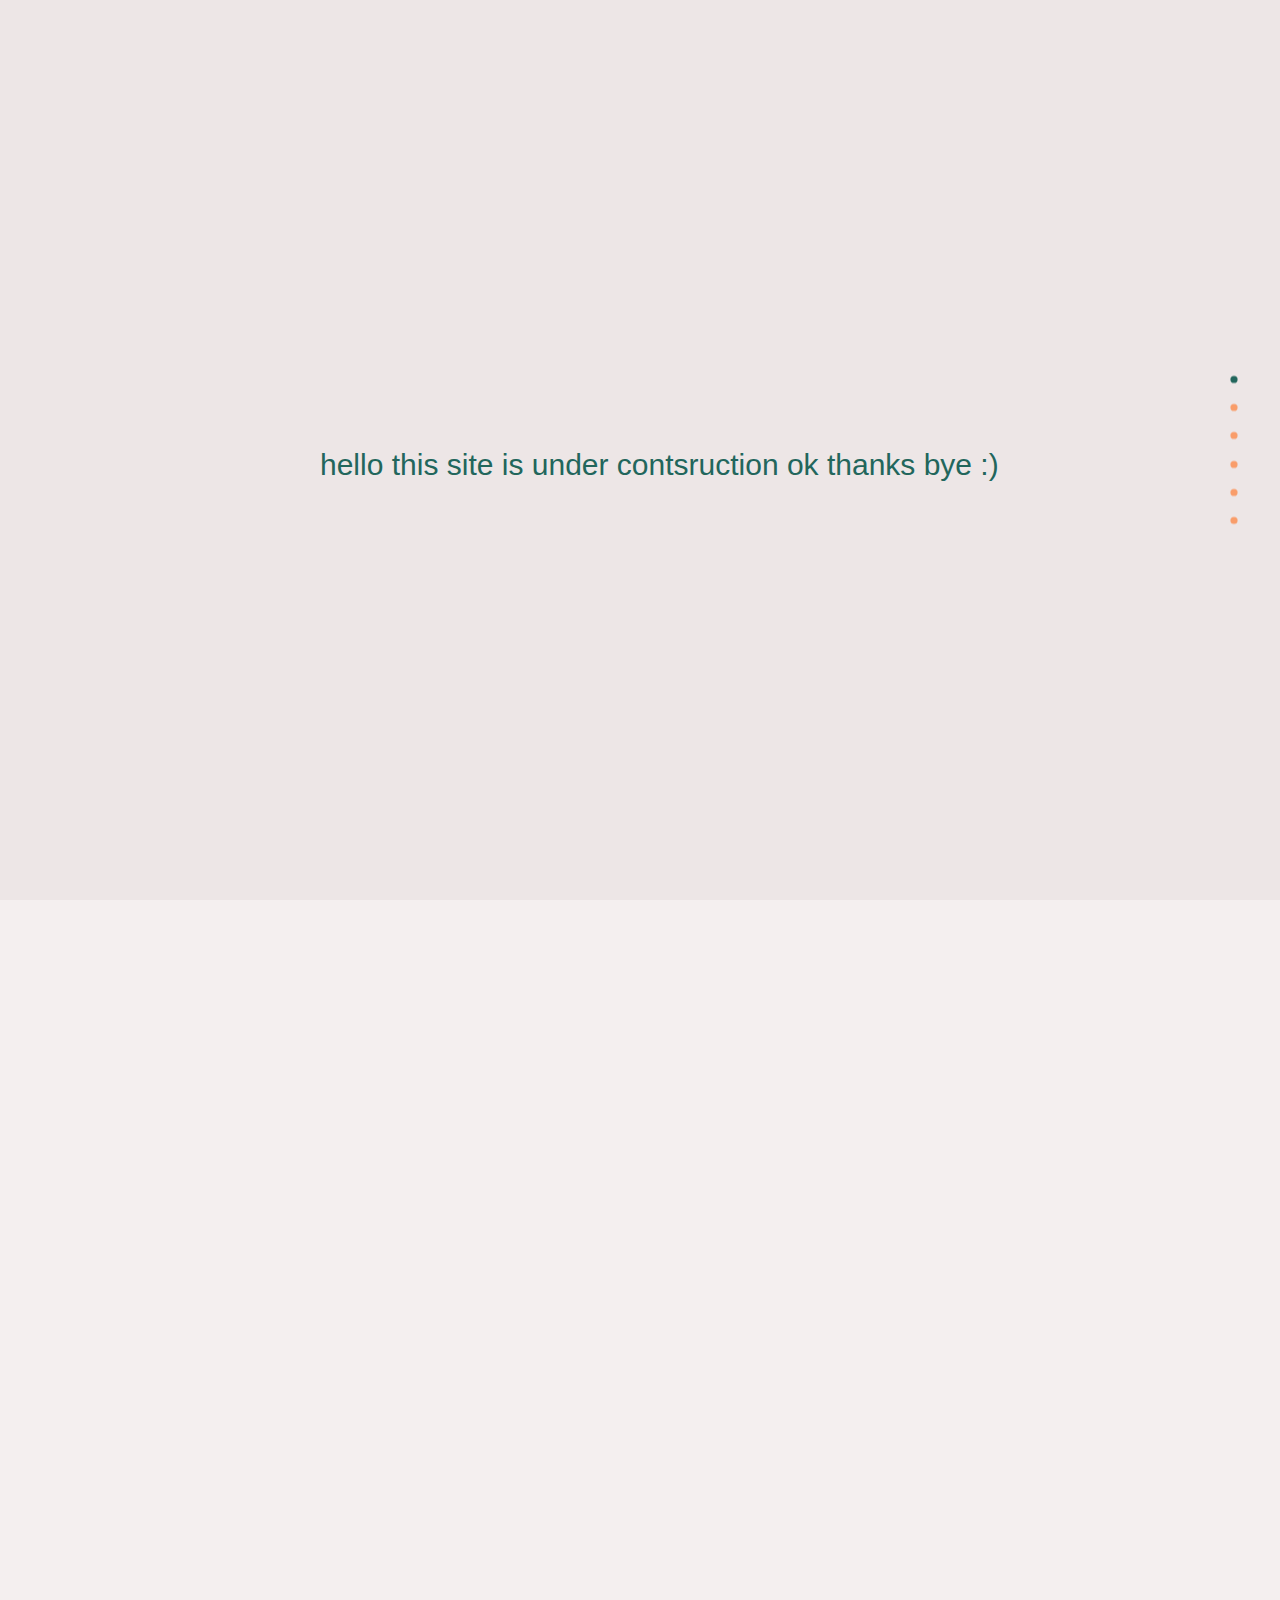
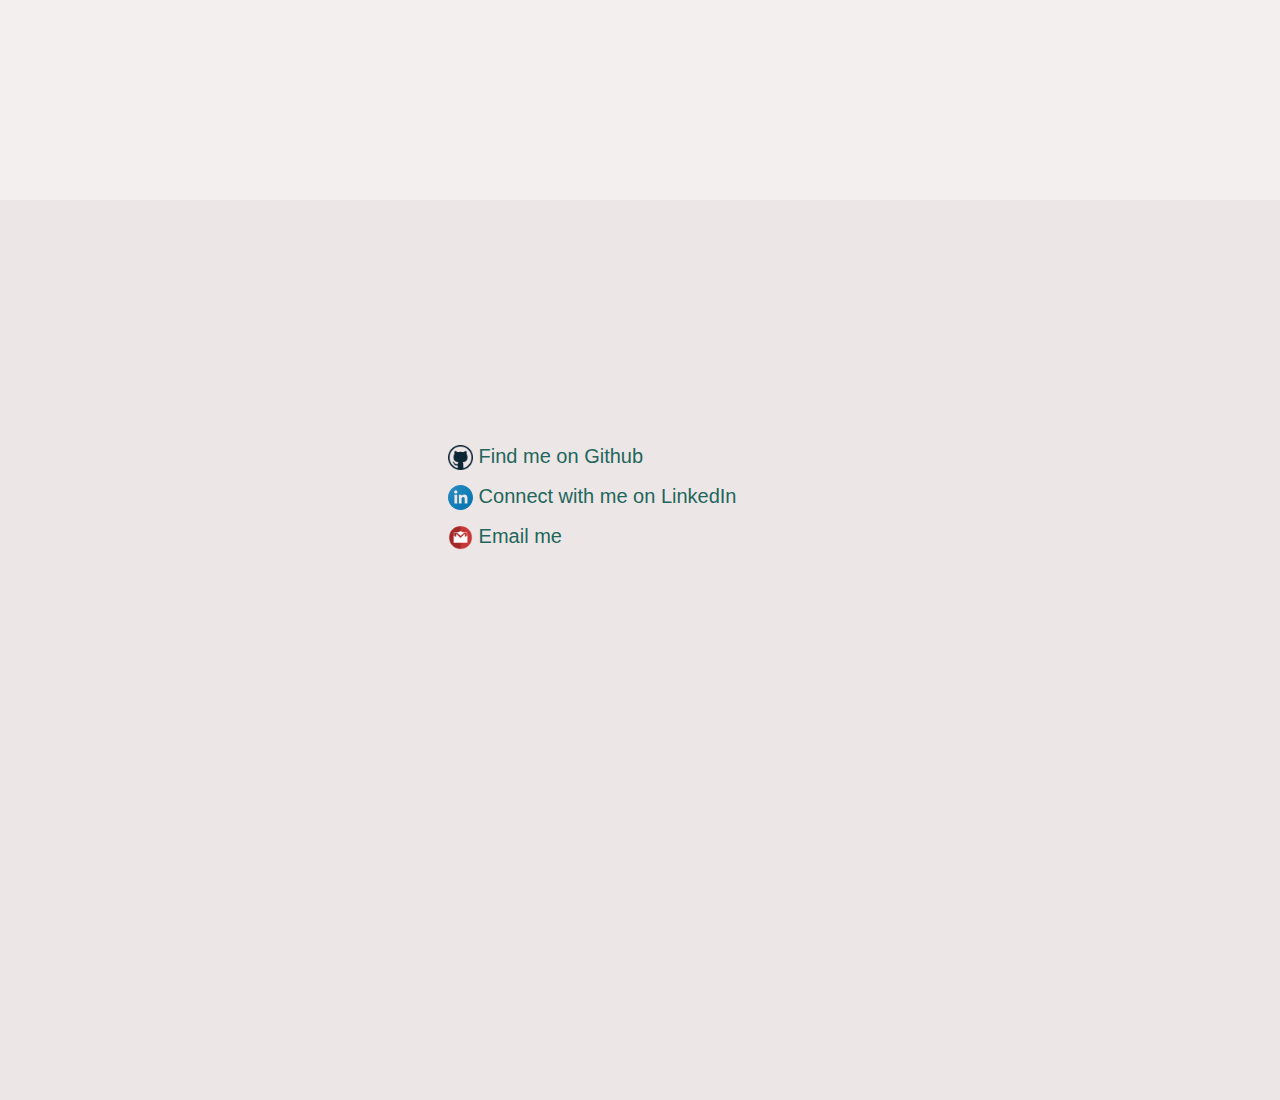
<file: index.html>
<!doctype html>
<html lang="en" class="no-js">
<head>
	<meta charset="UTF-8">
	<meta name="viewport" content="width=device-width, initial-scale=1">

	<link href='http://fonts.googleapis.com/css?family=Ubuntu:300,400,700' rel='stylesheet' type='text/css'>

  <link rel="stylesheet" href="reset.css"> <!-- CSS reset -->
  <link rel="stylesheet" href="style.css"> <!-- Resource style -->
	<script src="js/modernizr.js"></script> <!-- Modernizr -->

	<title>Katherine Siyu Wang</title>
</head>
<body>
	<nav id="cd-vertical-nav">
		<ul>
			<li>
				<a href="#section1" data-number="1">
					<span class="cd-dot"></span>
					<span class="cd-label">Home</span>
				</a>
			</li>
			<li>
				<a href="#section2" data-number="2">
					<span class="cd-dot"></span>
					<span class="cd-label">About</span>
				</a>
			</li>
			<li>
				<a href="#section3" data-number="3">
					<span class="cd-dot"></span>
					<span class="cd-label">Projects</span>
				</a>
			</li>
			<li>
				<a href="#section4" data-number="4">
					<span class="cd-dot"></span>
					<span class="cd-label">Thoughts</span>
				</a>
			</li>
			<li>
				<a href="#section5" data-number="5">
					<span class="cd-dot"></span>
					<span class="cd-label">Photos</span>
				</a>
			</li>
			<li>
				<a href="#section0" data-number="6">
					<span class="cd-dot"></span>
					<span class="cd-label">Contact</span>
				</a>
			</li>
		</ul>
	</nav>
	<a class="cd-nav-trigger cd-img-replace">Open navigation<span></span></a>

	<section id="section1" class="cd-section">
		<h1>hello this site is under contsruction ok thanks bye :)</h1>


	</section><!-- cd-section -->

	<section id="section2" class="cd-section">
		<div id="resume">
		</div>
	</section><!-- cd-section -->


  <section id="section0" class="cd-section">
    <p>
			<a href = "https://github.com/siyukw"><class="icons"><img src = "image/github.png" width = 25px></button></a>
			<a href="https://github.com/siyukw">Find me on Github</a>
		</p>
		<p>
			<a href = "https://www.linkedin.com/in/siyukw/"><class="icons"><img src = "image/linkedin-icon.svg" width = 25px></button></a>
			<a href="https://www.linkedin.com/in/siyukw/">Connect with me on LinkedIn</a>
		</p>
		<p>
			<a href = "https://mail.google.com/mail/u/0/?view=cm&fs=1&tf=1&source=mailto&to=siyukw@gmail.com&su=SUBJECT"><class="icons"><img src = "image/gmail.png" width = 25px></button></a>
			<a href="https://mail.google.com/mail/u/0/?view=cm&fs=1&tf=1&source=mailto&to=siyukw@gmail.com&su=SUBJECT">Email me</a>
		</p>

  </section><!-- cd-section -->

<script src="js/jq.js"></script>
<script src="js/main.js"></script> <!-- Resource jQuery -->
</body>
</html>
</file>
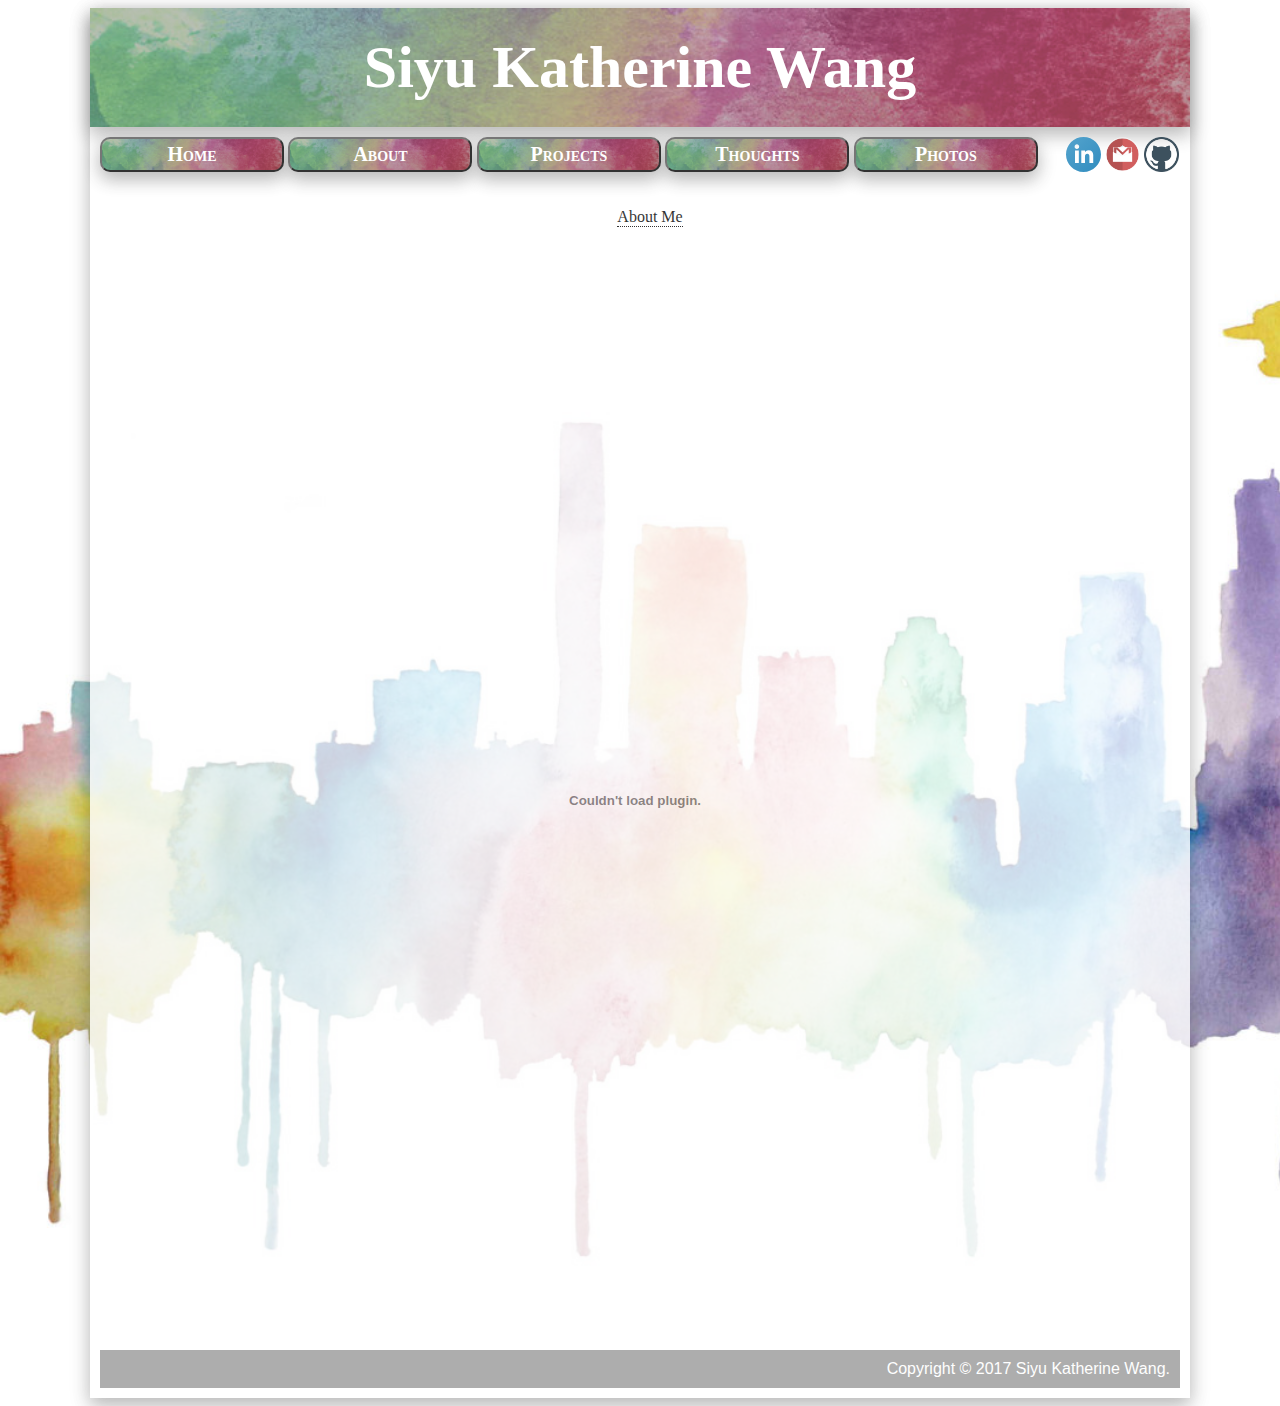
<file: about.html>
<html>
<head>
    <title>Siyu Katherine Wang_AboutMe</title>
    <link rel="stylesheet" type="text/css" href="class.css"/>
</head>
<body>
<div id="container">
    <div id="header">
      <h1>Siyu Katherine Wang</h1>
  </div>


  <div id = "content">
      <div id = "nav">
          <a href = "index.html"><button class="selected"> Home </button></a>
          <a href = "about.html"><button class="selected"> About </button></a>
          <a href = "projects.html"><button class="selected"> Projects </button></a>
          <a href = "thoughts.html"><button class="selected"> Thoughts </button></a>
          <a href = "photos.html"><button class="selected"> Photos </button></a>
          <div id = links>
            <a href = "https://www.linkedin.com/in/siyukw/"><class="icons"><img src = "image/linkedin-icon.svg" width = 35px></button></a>
            <a href = "https://mail.google.com/mail/u/0/?view=cm&fs=1&tf=1&source=mailto&to=siyukw@gmail.com&su=SUBJECT"><class="icons"><img src = "image/gmail.png" width = 35px></button></a>
            <a href = "https://github.com/siyukw"><class="icons"><img src = "image/github.png" width = 35px></button></a>
          </div>
      </div>
      <div id = "main">
        <br>
        <br>
        <div class="tooltip">About Me
        <span class="tooltiptext">I'm more than my resume. Let's get coffee if you want to know more about me :)</span>
        </div>
          <div id = "body">
            <br>
            <object width="950" height="1100" data="KatherineSiyuWang_summer2019.pdf"></object>
          </div>
  </div>


  <div id = "footer">
      Copyright &copy; 2017 Siyu Katherine Wang.

  </div>
</div>
</body>

</html>
</file>
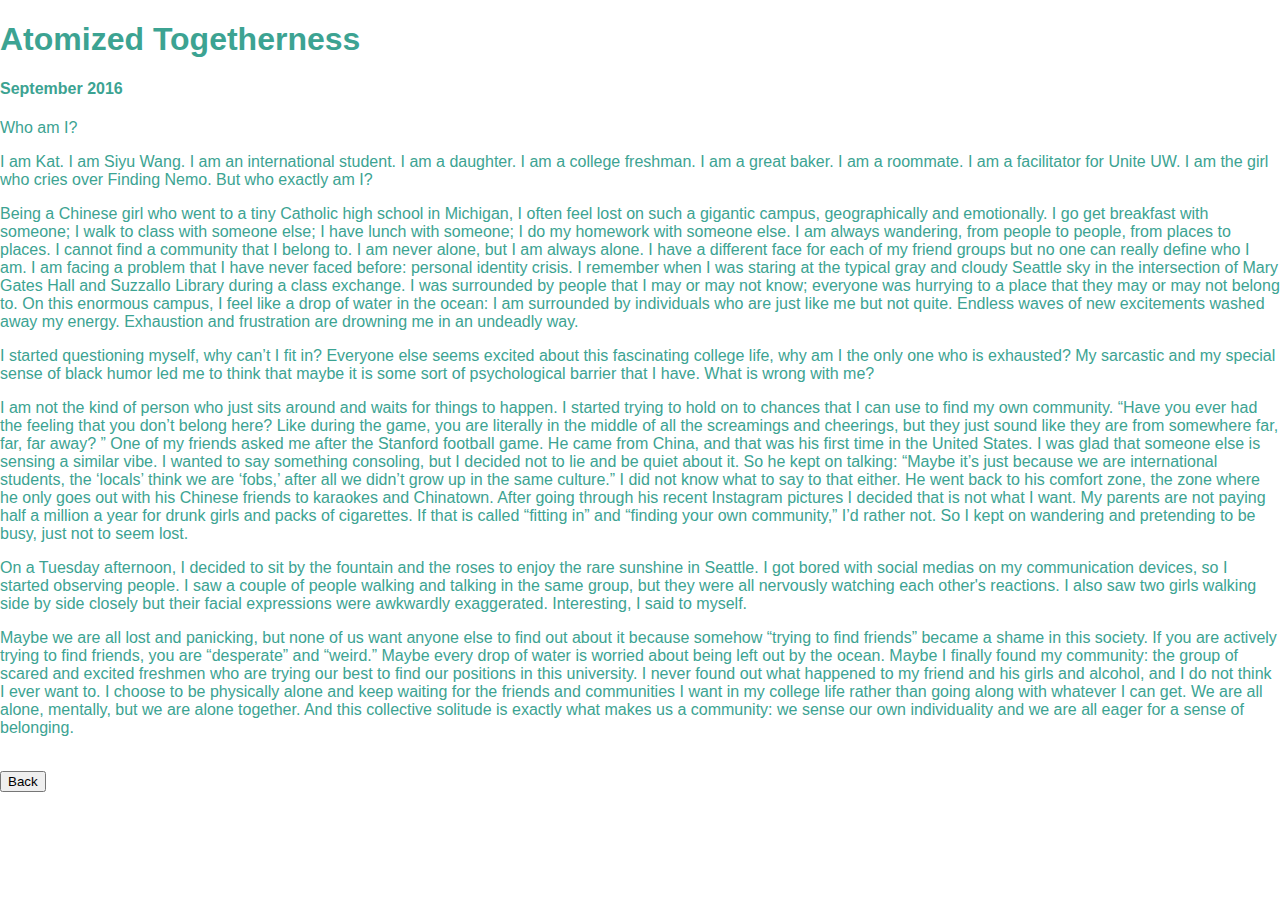
<file: ato.html>
<!doctype html>
<html lang="en" class="no-js">
<head>
	<meta charset="UTF-8">
	<meta name="viewport" content="width=device-width, initial-scale=1">

	<link href='http://fonts.googleapis.com/css?family=Ubuntu:300,400,700' rel='stylesheet' type='text/css'>

  <link rel="stylesheet" href="style.css"> <!-- Resource style -->

	<title>Katherine Siyu Wang</title>
</head>
<body>
  <section id="essay">
  <h1>Atomized Togetherness</h1>
  <h4>September 2016</h4>
  <p>Who am I?</p>
  <p>I am Kat. I am Siyu Wang. I am an international student. I am a daughter. I am a college freshman. I am a great baker. I am a roommate. I am a facilitator for Unite UW. I am the girl who cries over Finding Nemo.
  But who exactly am I?</p>
  <p>Being a Chinese girl who went to a tiny Catholic high school in Michigan, I often feel lost on such a gigantic campus, geographically and emotionally. I go get breakfast with someone; I walk to class with someone else; I have lunch with someone; I do my homework with someone else. I am always wandering, from people to people, from places to places. I cannot find a community that I belong to. I am never alone, but I am always alone. I have a different face for each of my friend groups but no one can really define who I am. I am facing a problem that I have never faced before: personal identity crisis. I remember when I  was staring at the typical gray and cloudy Seattle sky in the intersection of Mary Gates Hall and Suzzallo Library during a class exchange. I was surrounded by people that I may or may not know; everyone was hurrying to a place that they may or may not belong to.  On this enormous campus, I feel like a drop of water in the ocean: I am surrounded by individuals who are just like me but not quite. Endless waves of new excitements washed away my energy. Exhaustion and frustration are drowning me in an undeadly way.
  </p><p>I started questioning myself, why can’t I fit in? Everyone else seems excited about this fascinating college life, why am I the only one who is exhausted? My sarcastic and my special sense of black humor led me to think that maybe it is some sort of psychological barrier that I have. What is wrong with me?

  </p><p>I am not the kind of person who just sits around and waits for things to happen. I started trying to hold on to chances that I can use to find my own community. “Have you ever had the feeling that you don’t belong here? Like during the game, you are literally in the middle of  all the screamings and cheerings, but they just sound like they are from somewhere far, far, far away? ” One of my friends asked me after the Stanford football game. He came from China, and that was his first time in the United States. I was glad that someone else is sensing a similar vibe. I wanted to say something consoling, but I decided not to lie and be quiet about it. So he kept on talking: “Maybe it’s just because we are international students, the ‘locals’ think we are ‘fobs,’ after all we didn’t grow up in the same culture.” I did not know what to say to that either. He went back to his comfort zone, the zone where he only goes out with his Chinese friends to karaokes and Chinatown. After going through his recent Instagram pictures I decided that is not what I want. My parents are not paying half a million a year for drunk girls and packs of cigarettes. If that is called “fitting in” and “finding your own community,” I’d rather not. So I kept on wandering and pretending to be busy, just not to seem lost.
  </p><p>On a Tuesday afternoon, I decided to sit by the fountain and the roses to enjoy the rare sunshine in Seattle. I got bored with social medias on my communication devices, so I started observing people. I saw a couple of people walking and talking in the same group, but they were all nervously watching each other's reactions. I also saw two girls walking side by side closely but their facial expressions were awkwardly exaggerated. Interesting, I said to myself.
  </p><p>Maybe we are all lost and panicking, but none of us want anyone else to find out about it because somehow “trying to find friends” became a shame in this society. If you are actively trying to find friends, you are “desperate” and “weird.” Maybe every drop of water is worried about being left out by the ocean. Maybe I finally found my community: the group of scared and excited freshmen who are trying our best to find our positions in this university. I never found out what happened to my friend and his girls and alcohol, and I do not think I ever want to. I choose to be physically alone and keep waiting for the friends and communities I want in my college life rather than going along with whatever I can get. We are all alone, mentally, but we are alone together. And this collective solitude is exactly what makes us a community: we sense our own individuality and we are all eager for a sense of belonging. </p>
	<br>
	<a href="index.html#section4"><button>Back</button></a>
	</section>
</body>
</html>
</file>
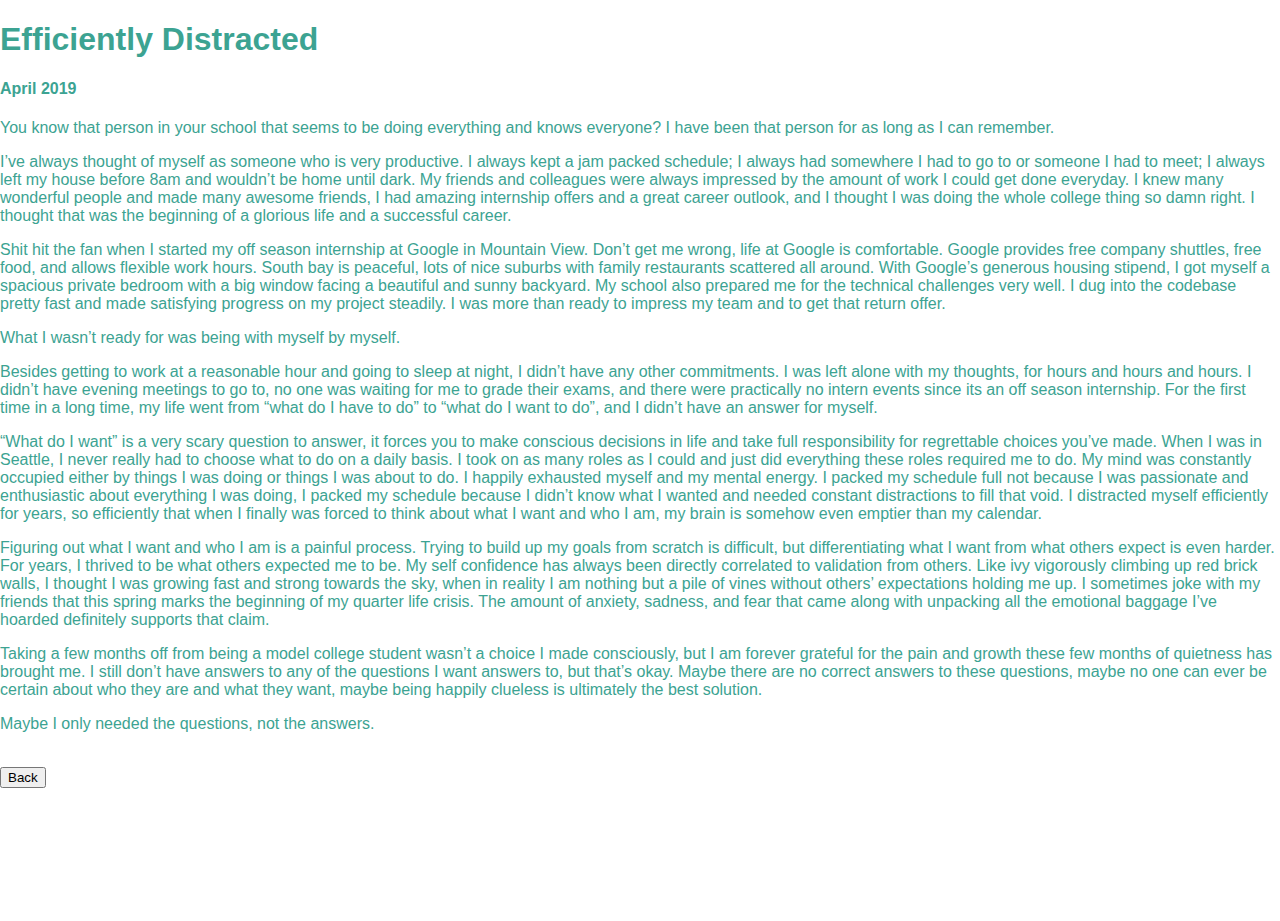
<file: eff.html>
<!doctype html>
<html lang="en" class="no-js">
<head>
	<meta charset="UTF-8">
	<meta name="viewport" content="width=device-width, initial-scale=1">

	<link href='http://fonts.googleapis.com/css?family=Ubuntu:300,400,700' rel='stylesheet' type='text/css'>

  <link rel="stylesheet" href="style.css"> <!-- Resource style -->

	<title>Katherine Siyu Wang</title>
</head>
<body>
  <section id="essay">
  <h1>Efficiently Distracted</h1>
  <h4>April 2019</h4>
  <p>You know that person in your school that seems to be doing everything and knows everyone? I have been that person for as long as I can remember.</p>
  <p>I’ve always thought of myself as someone who is very productive. I always kept a jam packed schedule; I always had somewhere I had to go to or someone I had to meet; I always left my house before 8am and wouldn’t be home until dark. My friends and colleagues were always impressed by the amount of work I could get done everyday. I knew many wonderful people and made many awesome friends, I had amazing internship offers and a great career outlook, and I thought I was doing the whole college thing so damn right. I thought that was the beginning of a glorious life and a successful career.</p>
  <p>Shit hit the fan when I started my off season internship at Google in Mountain View. Don’t get me wrong, life at Google is comfortable. Google provides free company shuttles, free food, and allows flexible work hours. South bay is peaceful, lots of nice suburbs with family restaurants scattered all around. With Google’s generous housing stipend, I got myself a spacious private bedroom with a big window facing a beautiful and sunny backyard. My school also prepared me for the technical challenges very well. I dug into the codebase pretty fast and made satisfying progress on my project steadily. I was more than ready to impress my team and to get that return offer.</p>
	<p>What I wasn’t ready for was being with myself by myself. </p>
	<p>Besides getting to work at a reasonable hour and going to sleep at night, I didn’t have any other commitments. I was left alone with my thoughts, for hours and hours and hours. I didn’t have evening meetings to go to, no one was waiting for me to grade their exams, and there were practically no intern events since its an off season internship. For the first time in a long time, my life went from “what do I have to do” to “what do I want to do”, and I didn’t have an answer for myself. </p>
	<p>“What do I want” is a very scary question to answer, it forces you to make conscious decisions in life and take full responsibility for regrettable choices you’ve made. When I was in Seattle, I never really had to choose what to do on a daily basis. I took on as many roles as I could and just did everything these roles required me to do. My mind was constantly occupied either by things I was doing or things I was about to do. I happily exhausted myself and my mental energy. I packed my schedule full not because I was passionate and enthusiastic about everything I was doing, I packed my schedule because I didn’t know what I wanted and needed constant distractions to fill that void. I distracted myself efficiently for years, so efficiently that when I finally was forced to think about what I want and who I am, my brain is somehow even emptier than my calendar. </p>
	<p>Figuring out what I want and who I am is a painful process. Trying to build up my goals from scratch is difficult, but differentiating what I want from what others expect is even harder. For years, I thrived to be what others expected me to be. My self confidence has always been directly correlated to validation from others. Like ivy vigorously climbing up red brick walls, I thought I was growing fast and strong towards the sky, when in reality I am nothing but a pile of vines without others’ expectations holding me up. I sometimes joke with my friends that this spring marks the beginning of my quarter life crisis. The amount of anxiety, sadness, and fear that came along with unpacking all the emotional baggage I’ve hoarded definitely supports that claim. </p>
	<p>Taking a few months off from being a model college student wasn’t a choice I made consciously, but I am forever grateful for the pain and growth these few months of quietness has brought me. I still don’t have answers to any of the questions I want answers to, but that’s okay. Maybe there are no correct answers to these questions, maybe no one can ever be certain about who they are and what they want, maybe being happily clueless is ultimately the best solution.</p>
	<p>Maybe I only needed the questions, not the answers.</p>
	<br>
	<a href="index.html#section4"><button>Back</button></a>
	</section>
</body>
</html>
</file>
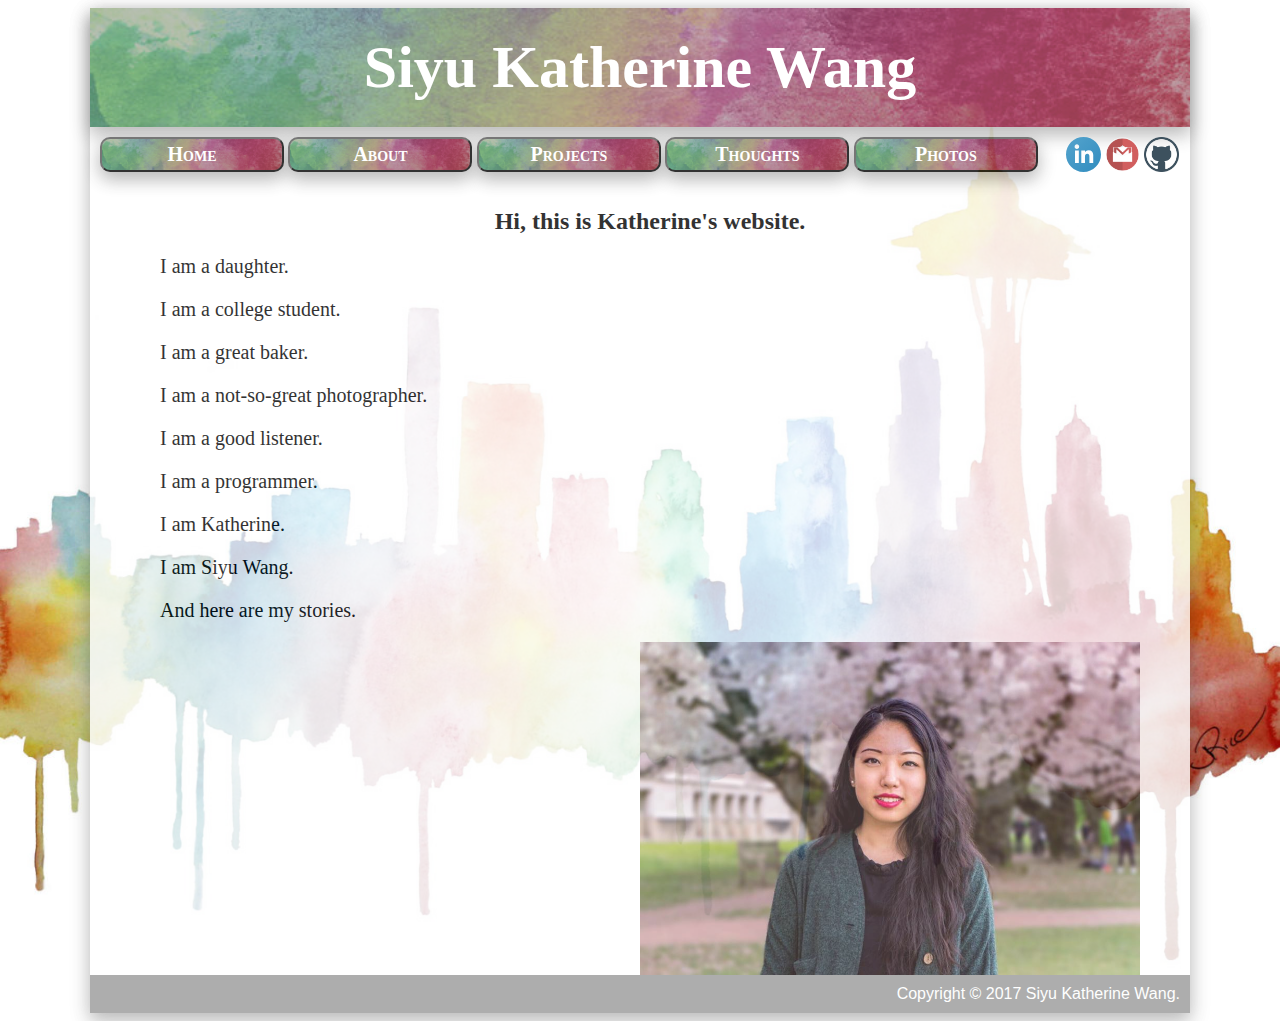
<file: index-old.html>
<html>
<head>
    <title>Siyu Katherine Wang_AboutMe</title>
    <link rel="stylesheet" type="text/css" href="class.css"/>
    <link href="image/bg2.jpg" type="jpg" rel="shortcut icon" />
    <meta name = "description" content= "Learning html/css hopefully also js" />
</head>
<body>
<div id="container">
    <div id="header">
      <h1>Siyu Katherine Wang</h1>
    </div>


  <div id = "content">
      <div id = "nav">
          <a href = "index.html"><button class="selected"> Home </button></a>
          <a href = "about.html"><button class="selected"> About </button></a>
          <a href = "projects.html"><button class="selected"> Projects </button></a>
          <a href = "thoughts.html"><button class="selected"> Thoughts </button></a>
          <a href = "photos.html"><button class="selected"> Photos </button></a>
          <div id = links>
            <a href = "https://www.linkedin.com/in/siyukw/"><class="icons"><img src = "image/linkedin-icon.svg" width = 35px></button></a>
            <a href = "https://mail.google.com/mail/u/0/?view=cm&fs=1&tf=1&source=mailto&to=siyukw@gmail.com&su=SUBJECT"><class="icons"><img src = "image/gmail.png" width = 35px></button></a>
            <a href = "https://github.com/siyukw"><class="icons"><img src = "image/github.png" width = 35px></button></a>
          </div>

      </div>




      <div id = "main">
        <br>
        <br>
          <h2>Hi, this is Katherine's website.</h2>
          <div id = "body">
              <div id = "poem">
                <p> I am a daughter.</p>
                <p> I am a college student.</p>
                <p> I am a great baker.</p>
                <p> I am a not-so-great photographer.</p>
                <p> I am a good listener.</p>
                <p> I am a programmer.</p>
                <p> I am Katherine.</p>
                <p> I am Siyu Wang.</p>
                <p> And here are my stories.</p>
              </div>
              <div style = "width: 500px; float: right;">
                <img src = "image/professional.jpg" width = "500px" align-items: left>
              </div>
            </div>
            <br>
            <br>
      </div>
      <br>
      <br>

  </div>

  <div id = "footer">
      Copyright &copy; 2017 Siyu Katherine Wang.

  </div>
</div>
</body>

</html>
</file>
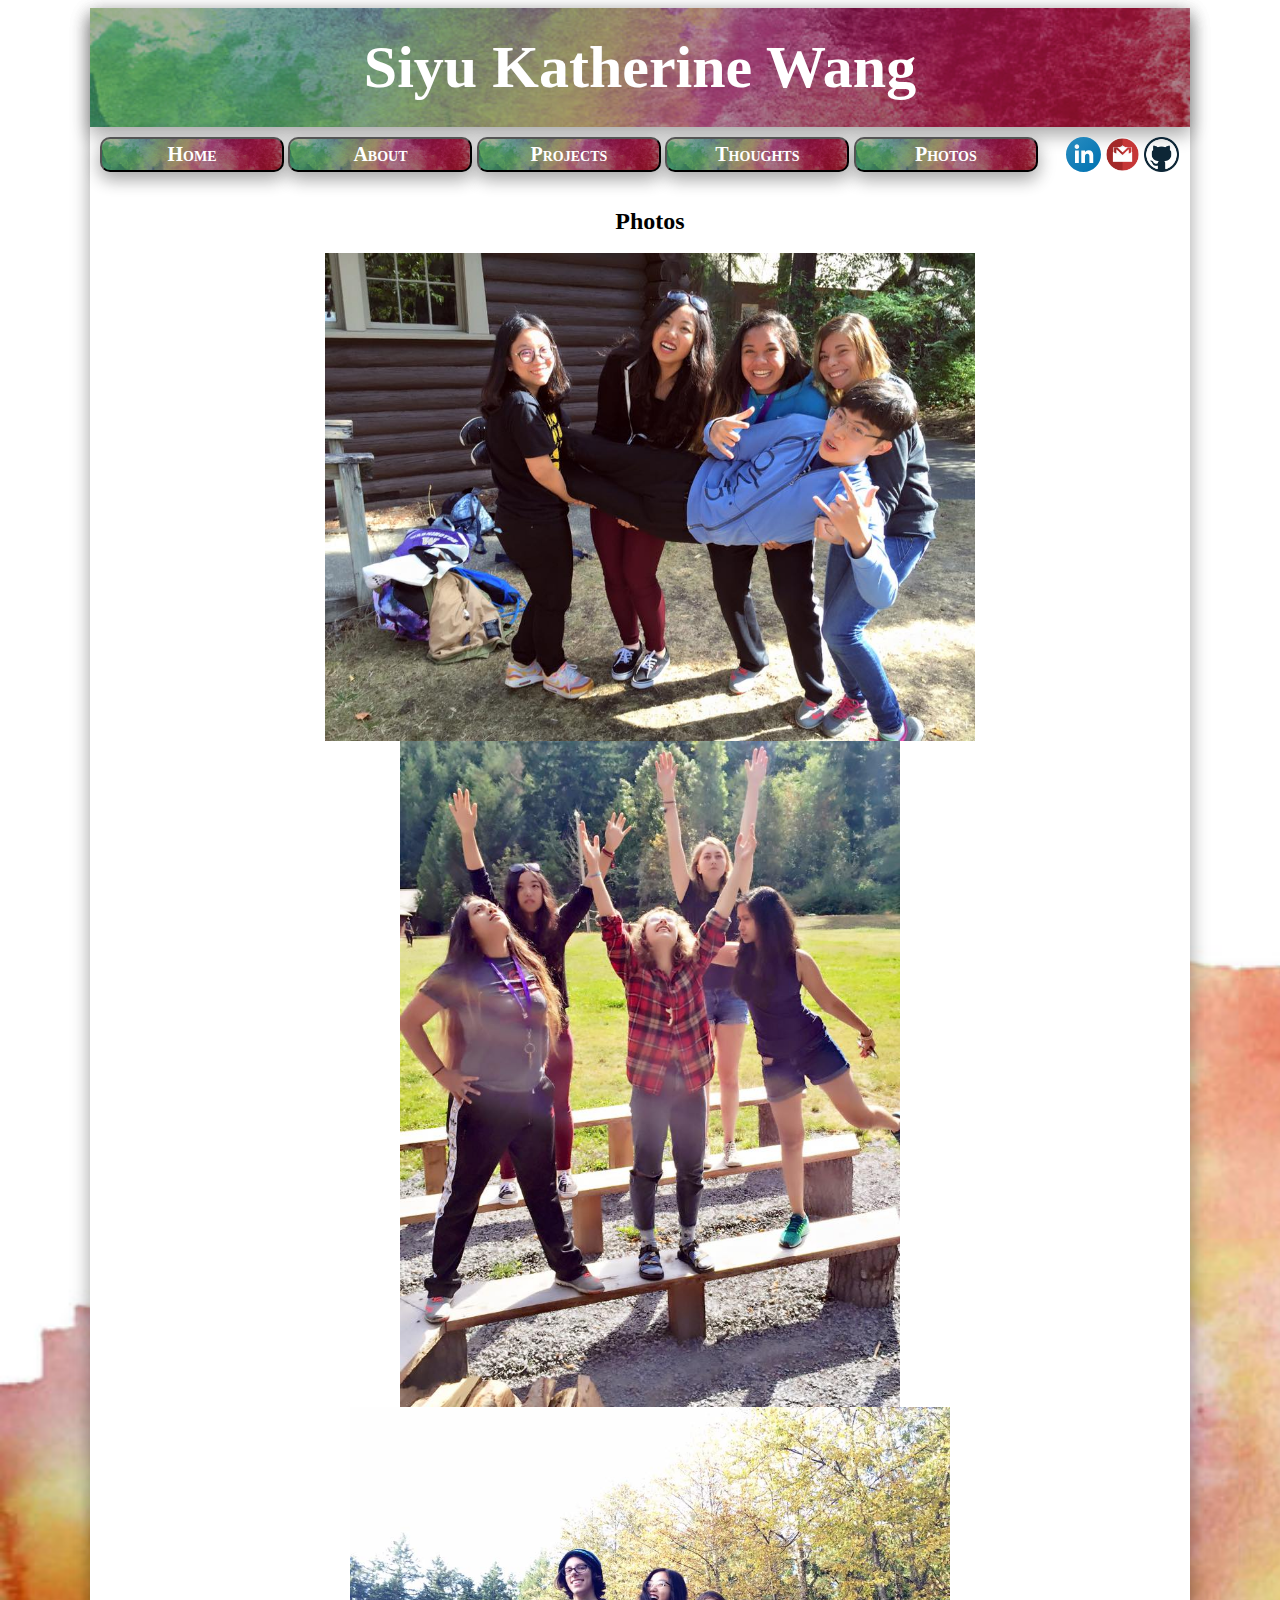
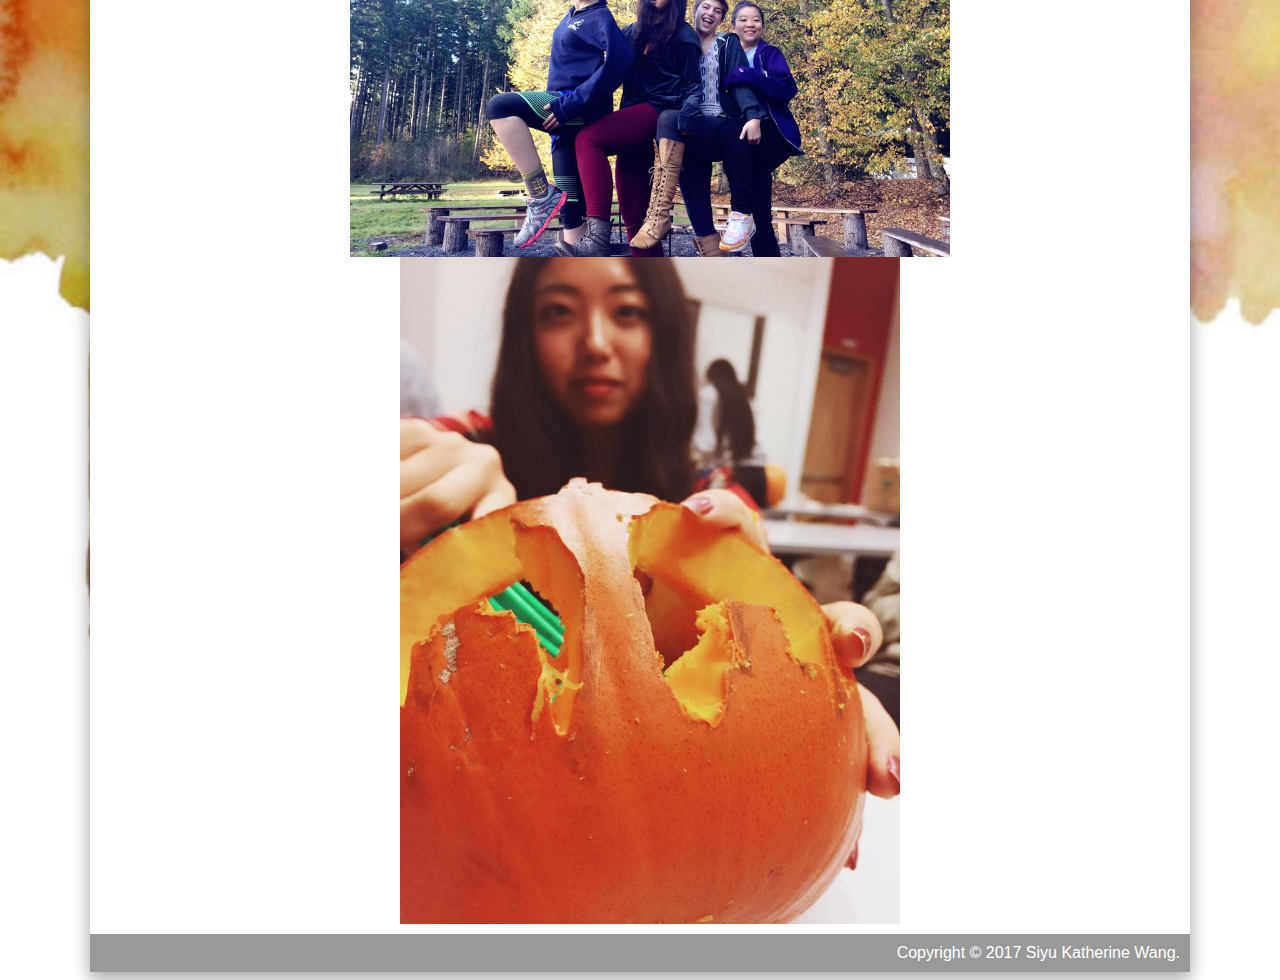
<file: photos.html>
<html>
<head>
    <title>Siyu Katherine Wang_AboutMe</title>
    <link rel="stylesheet" type="text/css" href="class"/>
</head>
<body>
<div id="containerPhoto">
    <div id="header">
      <h1>Siyu Katherine Wang</h1>
  </div>


  <div id = "content">
      <div id = "nav">
          <a href = "index.html"><button class="selected"> Home </button></a>
          <a href = "about.html"><button class="selected"> About </button></a>
          <a href = "projects.html"><button class="selected"> Projects </button></a>
          <a href = "thoughts.html"><button class="selected"> Thoughts </button></a>
          <a href = "photos.html"><button class="selected"> Photos </button></a>
          <div id = links>
            <a href = "https://www.linkedin.com/in/siyukw/"><class="icons"><img src = "image/linkedin-icon.svg" width = 35px></button></a>
            <a href = "https://mail.google.com/mail/u/0/?view=cm&fs=1&tf=1&source=mailto&to=siyukw@gmail.com&su=SUBJECT"><class="icons"><img src = "image/gmail.png" width = 35px></button></a>
            <a href = "https://github.com/siyukw"><class="icons"><img src = "image/github.png" width = 35px></button></a>
          </div>

      </div>




      <div id = "main">
        <br>
        <br>
          <h2>Photos</h2>
          <br>
          <div id = "bodyPhoto">
          <img src = "image/facilitator.jpg" width = "650px">
          <br>
          <img src = "image/powerpose.jpg" width = "500px">
          <br>
          <img src = "image/UniteUW.jpg" width = "600px">
          <br>
          <img src = "image/pumpkin.jpg" width = "500px">
          </div>

      </div>

  </div>


  <div id = "footer">
      Copyright &copy; 2017 Siyu Katherine Wang.

  </div>
</div>
</body>

</html>
</file>
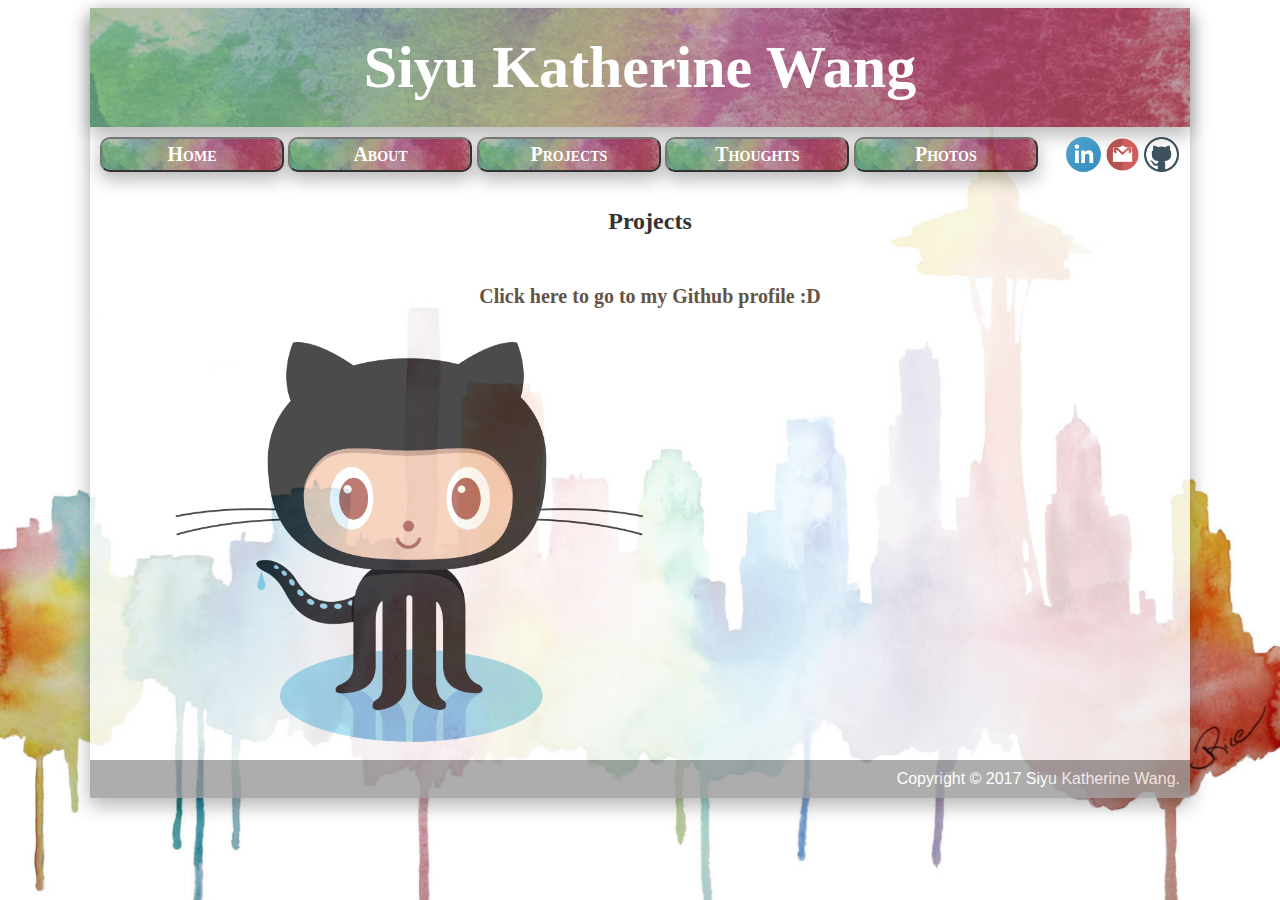
<file: projects.html>
<html>
<head>
    <title>Siyu Katherine Wang_AboutMe</title>
    <link rel="stylesheet" type="text/css" href="class.css"/>
</head>
<body>
<div id="container">
    <div id="header">
      <h1>Siyu Katherine Wang</h1>
  </div>


  <div id = "content">
      <div id = "nav">
          <a href = "index.html"><button class="selected"> Home </button></a>
          <a href = "about.html"><button class="selected"> About </button></a>
          <a href = "projects.html"><button class="selected"> Projects </button></a>
          <a href = "thoughts.html"><button class="selected"> Thoughts </button></a>
          <a href = "photos.html"><button class="selected"> Photos </button></a>
          <div id = links>
            <a href = "https://www.linkedin.com/in/siyukw/"><class="icons"><img src = "image/linkedin-icon.svg" width = 35px></button></a>
            <a href = "https://mail.google.com/mail/u/0/?view=cm&fs=1&tf=1&source=mailto&to=siyukw@gmail.com&su=SUBJECT"><class="icons"><img src = "image/gmail.png" width = 35px></button></a>
            <a href = "https://github.com/siyukw"><class="icons"><img src = "image/github.png" width = 35px></button></a>
          </div>

      </div>


      <div id = "main">
        <br>
        <br>
          <h2>Projects</h2>
          <div id = "body">
            <br>
            <a href = "https://github.com/siyukw"><h4>Click here to go to my Github profile :D</h4></a>
            <a href = "https://github.com/siyukw"><img src = "image/Octocat.png" width = 500px></a>
          </div>

      </div>

  </div>


  <div id = "footer">
      Copyright &copy; 2017 Siyu Katherine Wang.

  </div>
</div>
</body>

</html>
</file>
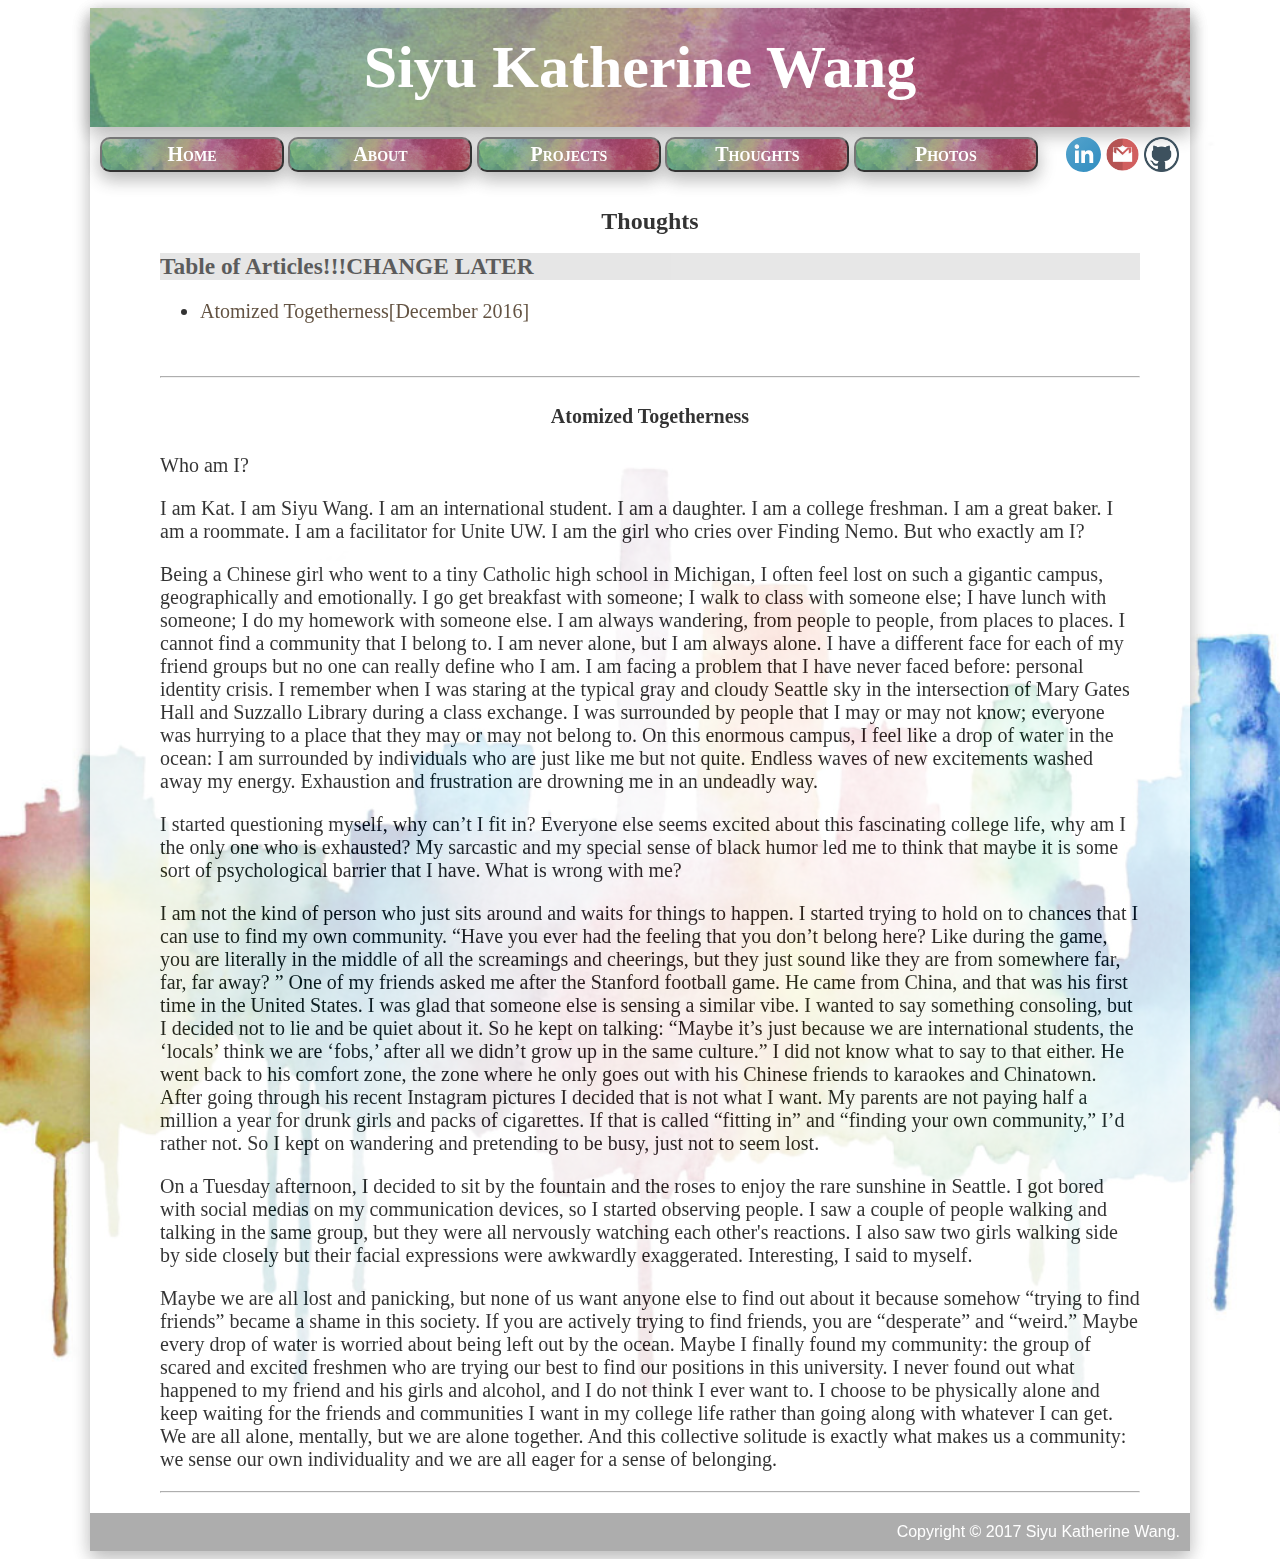
<file: thoughts.html>
<html>
<head>
    <title>Siyu Katherine Wang_AboutMe</title>
    <link rel="stylesheet" type="text/css" href="class.css"/>
</head>
<body>
<div id="container">
    <div id="header">
      <h1>Siyu Katherine Wang</h1>
  </div>


  <div id = "content">
      <div id = "nav">
          <a href = "index.html"><button class="selected"> Home </button></a>
          <a href = "about.html"><button class="selected"> About </button></a>
          <a href = "projects.html"><button class="selected"> Projects </button></a>
          <a href = "thoughts.html"><button class="selected"> Thoughts </button></a>
          <a href = "photos.html"><button class="selected"> Photos </button></a>
          <div id = links>
            <a href = "https://www.linkedin.com/in/siyukw/"><class="icons"><img src = "image/linkedin-icon.svg" width = 35px></button></a>
            <a href = "https://mail.google.com/mail/u/0/?view=cm&fs=1&tf=1&source=mailto&to=siyukw@gmail.com&su=SUBJECT"><class="icons"><img src = "image/gmail.png" width = 35px></button></a>
            <a href = "https://github.com/siyukw"><class="icons"><img src = "image/github.png" width = 35px></button></a>
          </div>

      </div>




      <div id = "main">
        <br>
        <br>
          <h2>Thoughts</h2>
          <br>
          <div id = "body">
            <h3>Table of Articles!!!CHANGE LATER</h3>
            <ul>
              <li><a href = "#Atomized Togetherness">Atomized Togetherness[December 2016]</a></li>
            </ul>
            <br>

            <hr>
            <div id = "Atomized Togetherness">
              <h4>Atomized Togetherness</h4>
              <p>Who am I?</p>
              <p>I am Kat. I am Siyu Wang. I am an international student. I am a daughter. I am a college freshman. I am a great baker. I am a roommate. I am a facilitator for Unite UW. I am the girl who cries over Finding Nemo.
              But who exactly am I?</p>
              <p>Being a Chinese girl who went to a tiny Catholic high school in Michigan, I often feel lost on such a gigantic campus, geographically and emotionally. I go get breakfast with someone; I walk to class with someone else; I have lunch with someone; I do my homework with someone else. I am always wandering, from people to people, from places to places. I cannot find a community that I belong to. I am never alone, but I am always alone. I have a different face for each of my friend groups but no one can really define who I am. I am facing a problem that I have never faced before: personal identity crisis. I remember when I  was staring at the typical gray and cloudy Seattle sky in the intersection of Mary Gates Hall and Suzzallo Library during a class exchange. I was surrounded by people that I may or may not know; everyone was hurrying to a place that they may or may not belong to.  On this enormous campus, I feel like a drop of water in the ocean: I am surrounded by individuals who are just like me but not quite. Endless waves of new excitements washed away my energy. Exhaustion and frustration are drowning me in an undeadly way.
              </p><p>I started questioning myself, why can’t I fit in? Everyone else seems excited about this fascinating college life, why am I the only one who is exhausted? My sarcastic and my special sense of black humor led me to think that maybe it is some sort of psychological barrier that I have. What is wrong with me?

              </p><p>I am not the kind of person who just sits around and waits for things to happen. I started trying to hold on to chances that I can use to find my own community. “Have you ever had the feeling that you don’t belong here? Like during the game, you are literally in the middle of  all the screamings and cheerings, but they just sound like they are from somewhere far, far, far away? ” One of my friends asked me after the Stanford football game. He came from China, and that was his first time in the United States. I was glad that someone else is sensing a similar vibe. I wanted to say something consoling, but I decided not to lie and be quiet about it. So he kept on talking: “Maybe it’s just because we are international students, the ‘locals’ think we are ‘fobs,’ after all we didn’t grow up in the same culture.” I did not know what to say to that either. He went back to his comfort zone, the zone where he only goes out with his Chinese friends to karaokes and Chinatown. After going through his recent Instagram pictures I decided that is not what I want. My parents are not paying half a million a year for drunk girls and packs of cigarettes. If that is called “fitting in” and “finding your own community,” I’d rather not. So I kept on wandering and pretending to be busy, just not to seem lost.
              </p><p>On a Tuesday afternoon, I decided to sit by the fountain and the roses to enjoy the rare sunshine in Seattle. I got bored with social medias on my communication devices, so I started observing people. I saw a couple of people walking and talking in the same group, but they were all nervously watching each other's reactions. I also saw two girls walking side by side closely but their facial expressions were awkwardly exaggerated. Interesting, I said to myself.
              </p><p>Maybe we are all lost and panicking, but none of us want anyone else to find out about it because somehow “trying to find friends” became a shame in this society. If you are actively trying to find friends, you are “desperate” and “weird.” Maybe every drop of water is worried about being left out by the ocean. Maybe I finally found my community: the group of scared and excited freshmen who are trying our best to find our positions in this university. I never found out what happened to my friend and his girls and alcohol, and I do not think I ever want to. I choose to be physically alone and keep waiting for the friends and communities I want in my college life rather than going along with whatever I can get. We are all alone, mentally, but we are alone together. And this collective solitude is exactly what makes us a community: we sense our own individuality and we are all eager for a sense of belonging. </p>
            </div>
            <hr>

          </div>

      </div>

  </div>


  <div id = "footer">
      Copyright &copy; 2017 Siyu Katherine Wang.

  </div>
</div>
</body>

</html>
</file>
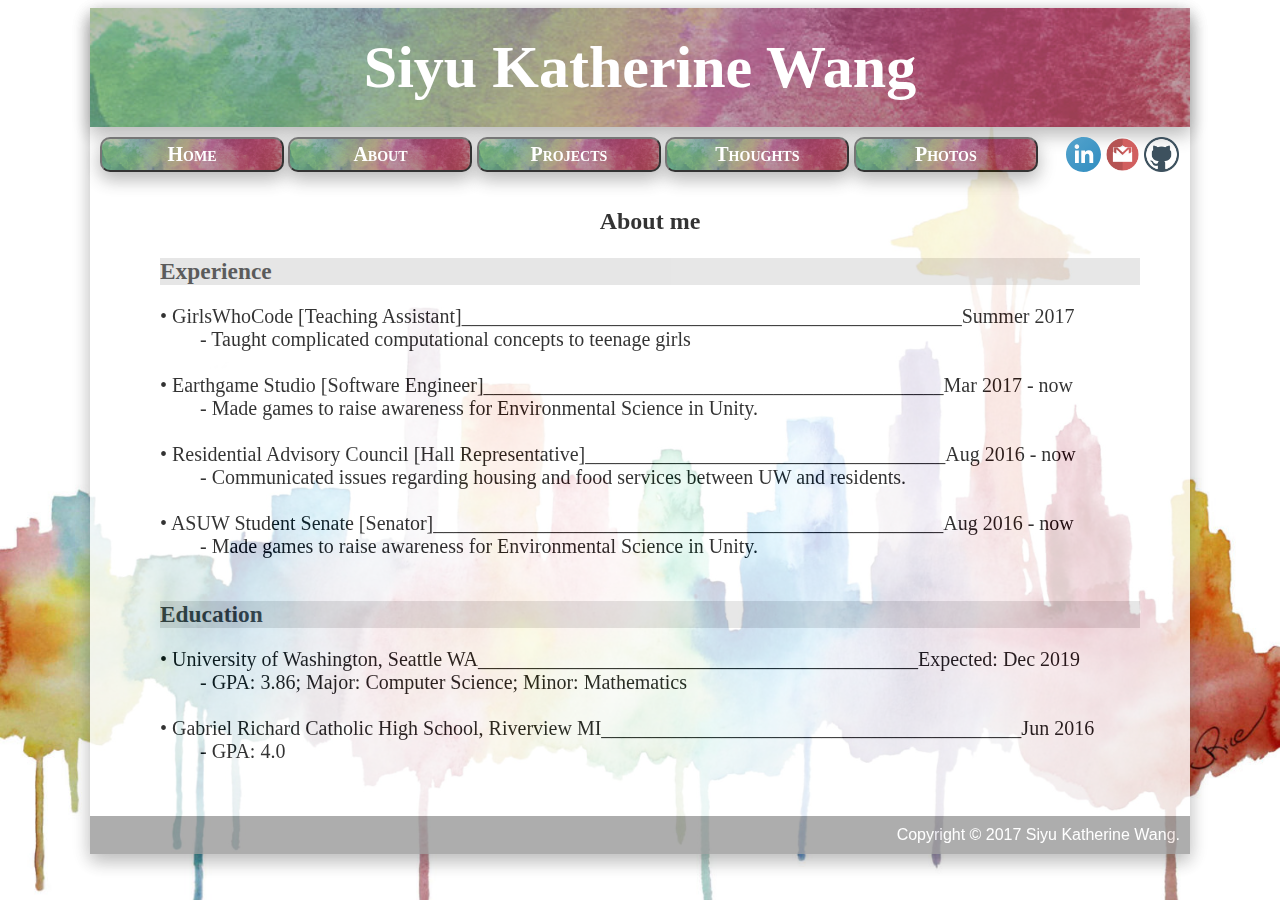
<file: src/about.html>
<html>
<head>
    <title>Siyu Katherine Wang_AboutMe</title>
    <link rel="stylesheet" type="text/css" href="class"/>
</head>
<body>
<div id="container">
    <div id="header">
      <h1>Siyu Katherine Wang</h1>
  </div>


  <div id = "content">
      <div id = "nav">
          <a href = "home.html"><button class="selected"> Home </button></a>
          <a href = "about.html"><button class="selected"> About </button></a>
          <a href = "projects.html"><button class="selected"> Projects </button></a>
          <a href = "thoughts.html"><button class="selected"> Thoughts </button></a>
          <a href = "photos.html"><button class="selected"> Photos </button></a>
          <div id = links>
            <a href = "https://www.linkedin.com/in/siyu-katherine-wang-35474b119/"><class="icons"><img src = "image/linkedin-icon.svg" width = 35px></button></a>
            <a href = "https://www.linkedin.com/in/siyu-katherine-wang-35474b119/"><class="icons"><img src = "image/gmail.png" width = 35px></button></a>
            <a href = "https://www.linkedin.com/in/siyu-katherine-wang-35474b119/"><class="icons"><img src = "image/github.png" width = 35px></button></a>
          </div>

      </div>




      <div id = "main">
        <br>
        <br>
          <h2>About me</h2>
          <div id = "body">
            <br>
            <h3>Experience</h3>
            <dl>
              <dt>• GirlsWhoCode [Teaching Assistant]__________________________________________________Summer 2017</dt>
              <dd>- Taught complicated computational concepts to teenage girls</dd>
              <br>
              <dt>• Earthgame Studio  [Software Engineer]______________________________________________Mar 2017 - now</dt>
              <dd>- Made games to raise awareness for Environmental Science in Unity.</dd>
              <br>
              <dt>• Residential Advisory Council  [Hall Representative]____________________________________Aug 2016 - now</dt>
                <dd>- Communicated issues regarding housing and food services between UW and residents.</dd>
              <br>
              <dt>• ASUW Student Senate  [Senator]___________________________________________________Aug 2016 - now</dt>
                <dd>- Made games to raise awareness for Environmental Science in Unity.  </dd>
            </dl>
            <br>

            <h3>Education</h3>
            <dl>
              <dt>• University of Washington, Seattle WA____________________________________________Expected: Dec 2019</dt>
              <dd>- GPA: 3.86; Major: Computer Science; Minor: Mathematics</dd>
              <br>
              <dt>• Gabriel Richard Catholic High School, Riverview MI__________________________________________Jun 2016</dt>
              <dd>- GPA: 4.0  </dd>
              <br>
            </dl>

          </div>

      </div>


  </div>


  <div id = "footer">
      Copyright &copy; 2017 Siyu Katherine Wang.

  </div>
</div>
</body>

</html>
</file>
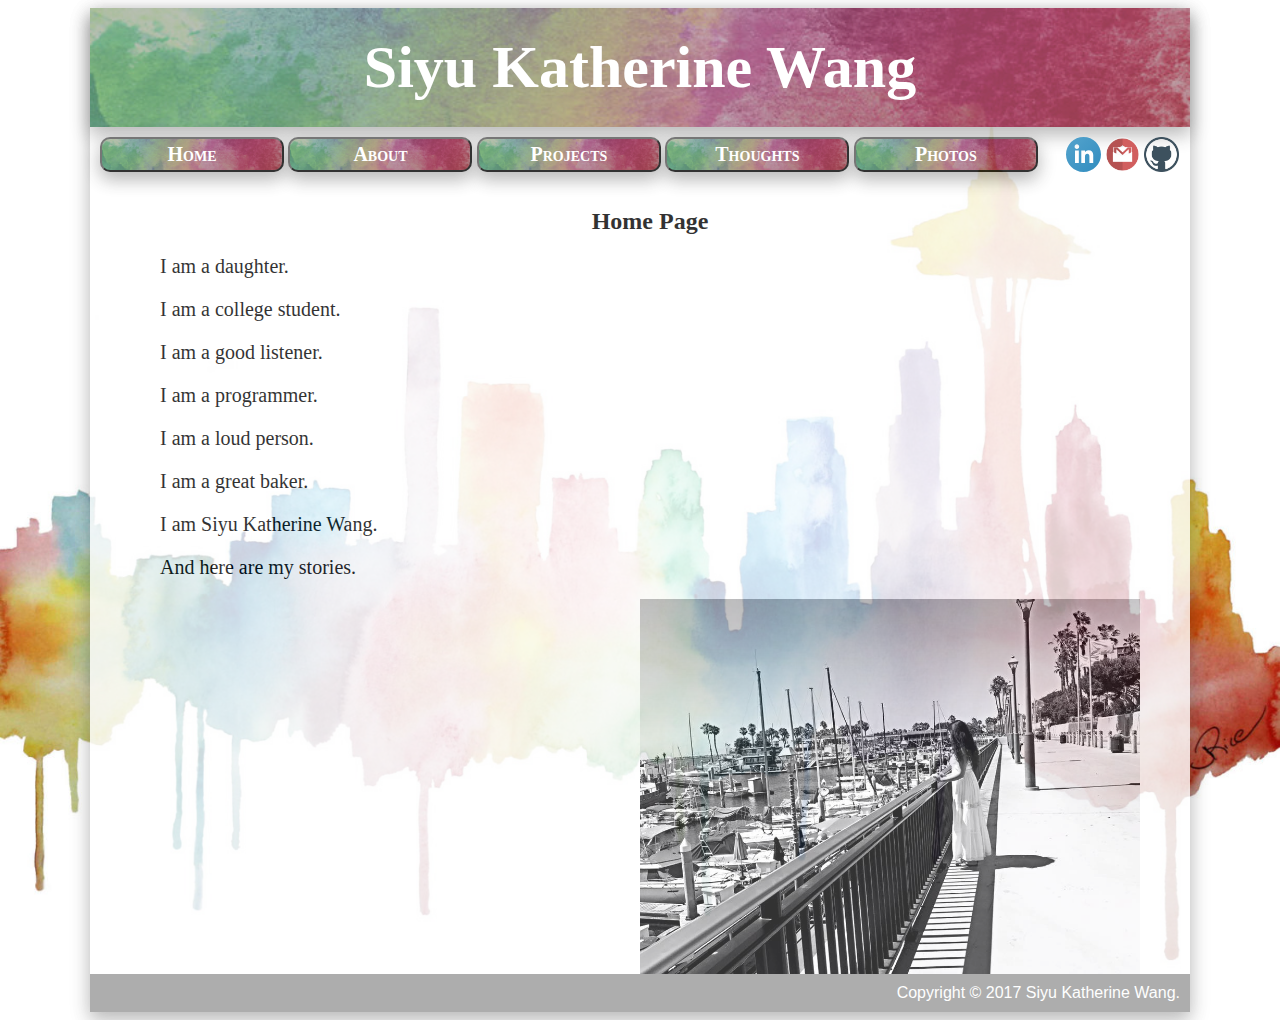
<file: src/home.html>
<html>
<head>
    <title>Siyu Katherine Wang_AboutMe</title>
    <link rel="stylesheet" type="text/css" href="class"/>
</head>
<body>
<div id="container">
    <div id="header">
      <h1>Siyu Katherine Wang</h1>
  </div>


  <div id = "content">
      <div id = "nav">
          <a href = "home.html"><button class="selected"> Home </button></a>
          <a href = "about.html"><button class="selected"> About </button></a>
          <a href = "projects.html"><button class="selected"> Projects </button></a>
          <a href = "thoughts.html"><button class="selected"> Thoughts </button></a>
          <a href = "photos.html"><button class="selected"> Photos </button></a>
          <div id = links>
            <a href = "https://www.linkedin.com/in/siyu-katherine-wang-35474b119/"><class="icons"><img src = "image/linkedin-icon.svg" width = 35px></button></a>
            <a href = "https://www.linkedin.com/in/siyu-katherine-wang-35474b119/"><class="icons"><img src = "image/gmail.png" width = 35px></button></a>
            <a href = "https://www.linkedin.com/in/siyu-katherine-wang-35474b119/"><class="icons"><img src = "image/github.png" width = 35px></button></a>
          </div>

      </div>




      <div id = "main">
        <br>
        <br>
          <h2>Home Page</h2>
          <div id = "body">
              <div id = "poem">
                <p> I am a daughter.</p>
                <p> I am a college student.</p>
                <p> I am a good listener.</p>
                <p> I am a programmer.</p>
                <p> I am a loud person.</p>
                <p> I am a great baker.</p>
                <p> I am Siyu Katherine Wang.</p>
                <p> And here are my stories.</p>
              </div>
              <div style = "width: 500px; float: right;">
                <img src = "image/seeSea.jpg" width = "500px" align-items: left>
              </div>
            </div>

      </div>

  </div>


  <div id = "footer">
      Copyright &copy; 2017 Siyu Katherine Wang.

  </div>
</div>
</body>

</html>
</file>
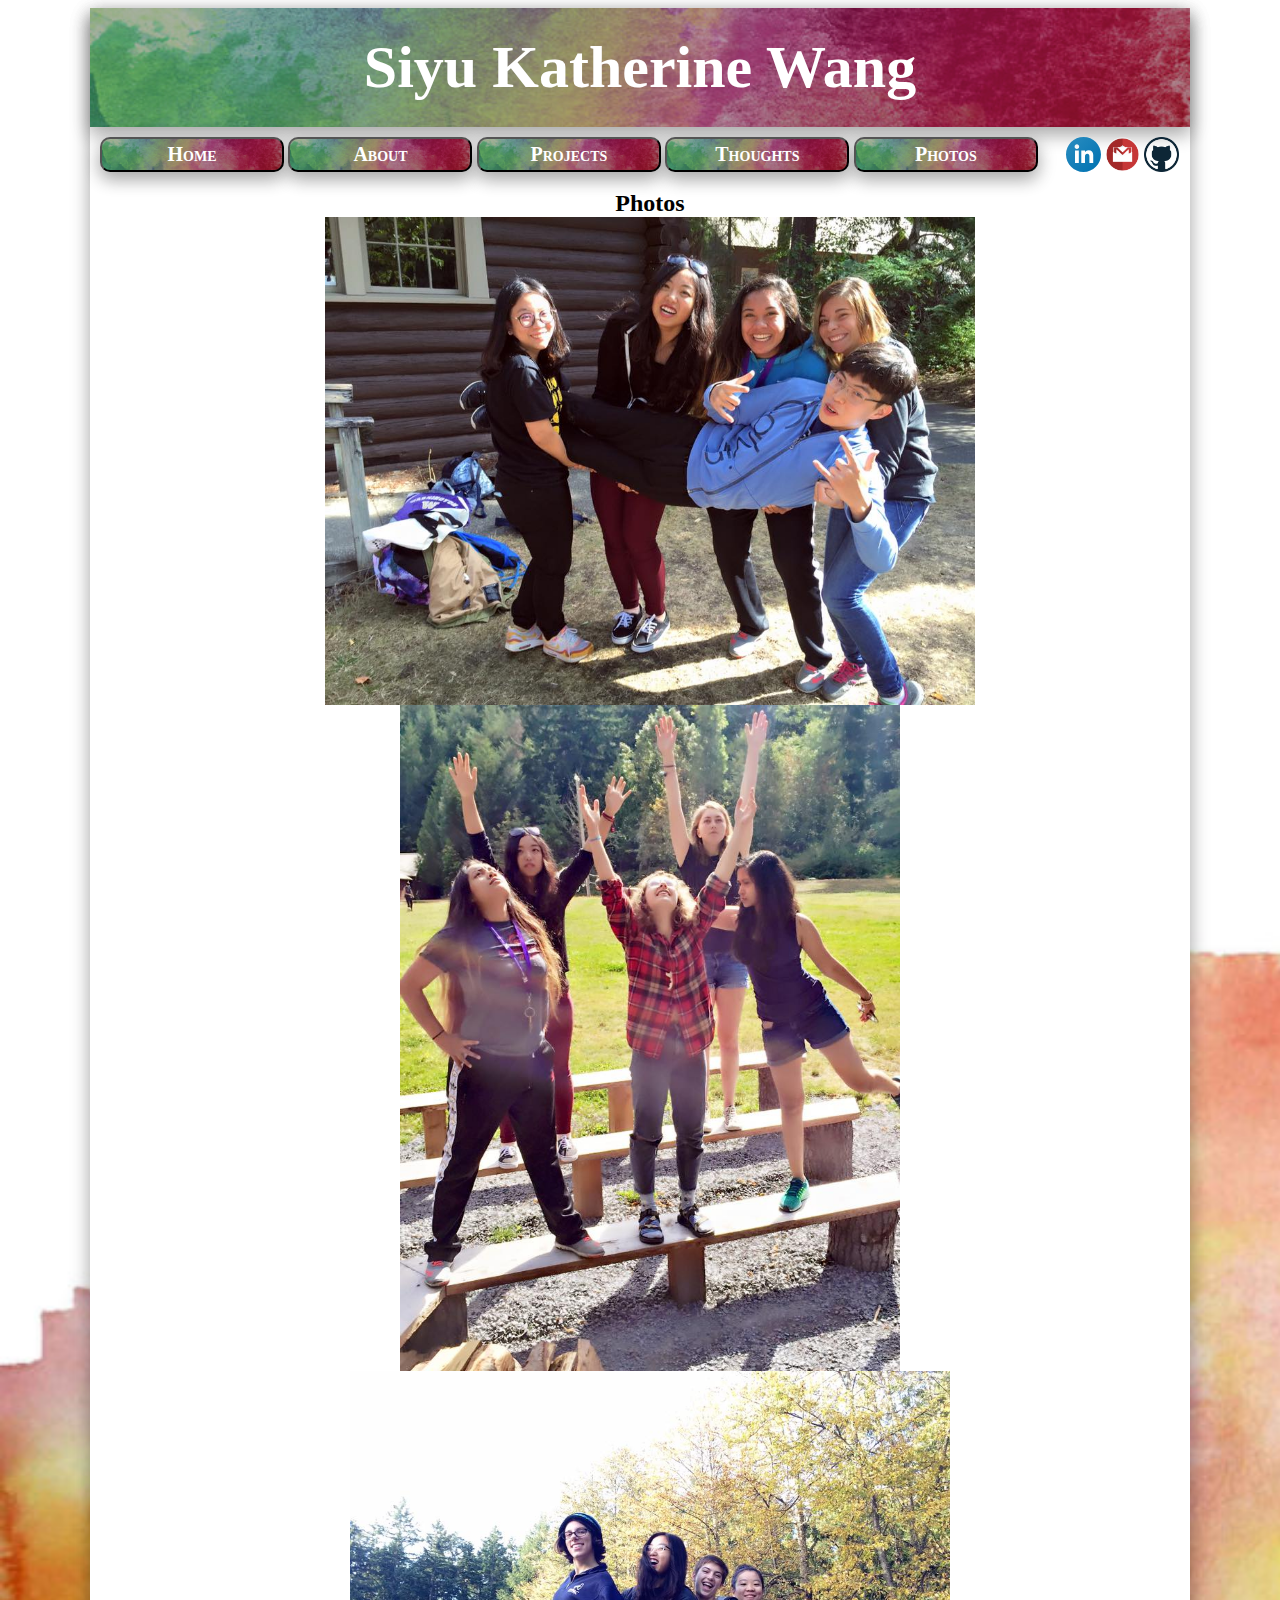
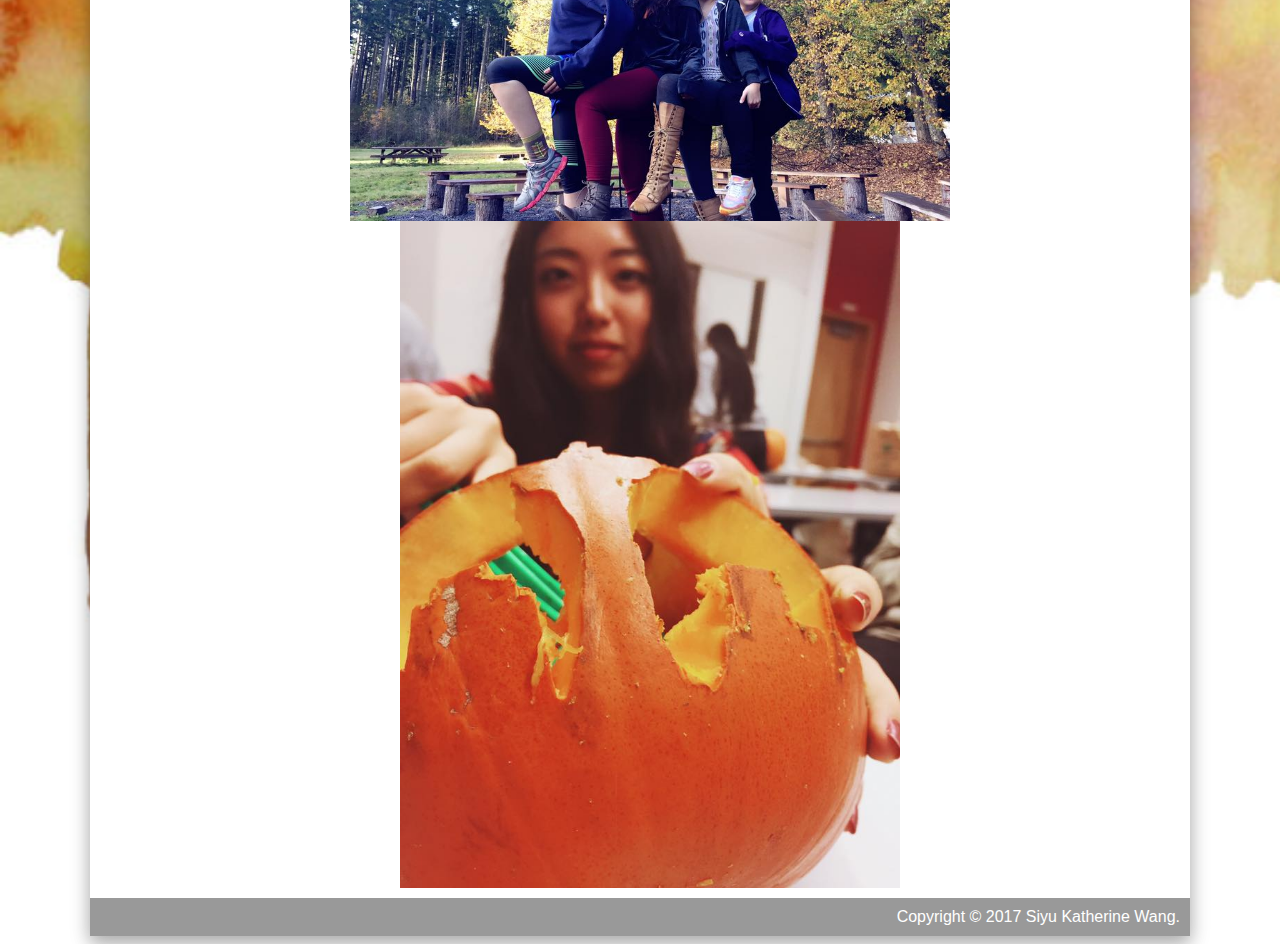
<file: src/photos.html>
<html>
<head>
    <title>Siyu Katherine Wang_AboutMe</title>
    <link rel="stylesheet" type="text/css" href="class"/>
</head>
<body>
<div id="containerPhoto">
    <div id="header">
      <h1>Siyu Katherine Wang</h1>
  </div>


  <div id = "content">
      <div id = "nav">
          <a href = "home.html"><button class="selected"> Home </button></a>
          <a href = "about.html"><button class="selected"> About </button></a>
          <a href = "projects.html"><button class="selected"> Projects </button></a>
          <a href = "thoughts.html"><button class="selected"> Thoughts </button></a>
          <a href = "photos.html"><button class="selected"> Photos </button></a>
          <div id = links>
            <a href = "https://www.linkedin.com/in/siyu-katherine-wang-35474b119/"><class="icons"><img src = "image/linkedin-icon.svg" width = 35px></button></a>
            <a href = "https://www.linkedin.com/in/siyu-katherine-wang-35474b119/"><class="icons"><img src = "image/gmail.png" width = 35px></button></a>
            <a href = "https://www.linkedin.com/in/siyu-katherine-wang-35474b119/"><class="icons"><img src = "image/github.png" width = 35px></button></a>
          </div>

      </div>




      <div id = "main">
        <br>
          <h2>Photos</h2>
          <div id = "bodyPhoto">
          <img src = "image/facilitator.jpg" width = "650px">
          <br>
          <img src = "image/powerpose.jpg" width = "500px">
          <br>
          <img src = "image/UniteUW.jpg" width = "600px">
          <br>
          <img src = "image/pumpkin.jpg" width = "500px">
          </div>

      </div>

  </div>


  <div id = "footer">
      Copyright &copy; 2017 Siyu Katherine Wang.

  </div>
</div>
</body>

</html>
</file>
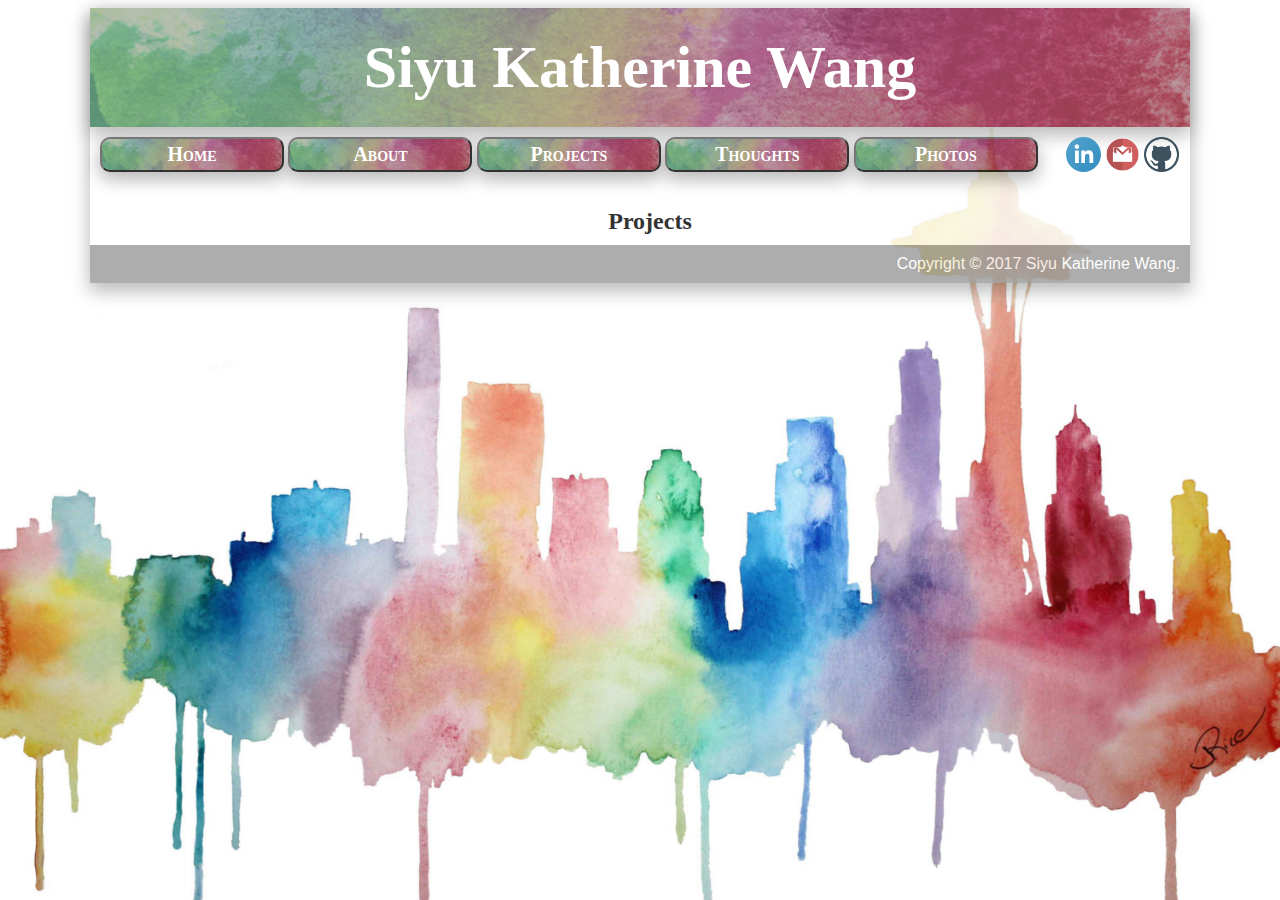
<file: src/projects.html>
<html>
<head>
    <title>Siyu Katherine Wang_AboutMe</title>
    <link rel="stylesheet" type="text/css" href="class"/>
</head>
<body>
<div id="container">
    <div id="header">
      <h1>Siyu Katherine Wang</h1>
  </div>


  <div id = "content">
      <div id = "nav">
          <a href = "home.html"><button class="selected"> Home </button></a>
          <a href = "about.html"><button class="selected"> About </button></a>
          <a href = "projects.html"><button class="selected"> Projects </button></a>
          <a href = "thoughts.html"><button class="selected"> Thoughts </button></a>
          <a href = "photos.html"><button class="selected"> Photos </button></a>
          <div id = links>
            <a href = "https://www.linkedin.com/in/siyu-katherine-wang-35474b119/"><class="icons"><img src = "image/linkedin-icon.svg" width = 35px></button></a>
            <a href = "https://www.linkedin.com/in/siyu-katherine-wang-35474b119/"><class="icons"><img src = "image/gmail.png" width = 35px></button></a>
            <a href = "https://www.linkedin.com/in/siyu-katherine-wang-35474b119/"><class="icons"><img src = "image/github.png" width = 35px></button></a>
          </div>

      </div>


      <div id = "main">
        <br>
        <br>
          <h2>Projects</h2>
          <div id = "body">

          </div>

      </div>

  </div>


  <div id = "footer">
      Copyright &copy; 2017 Siyu Katherine Wang.

  </div>
</div>
</body>

</html>
</file>
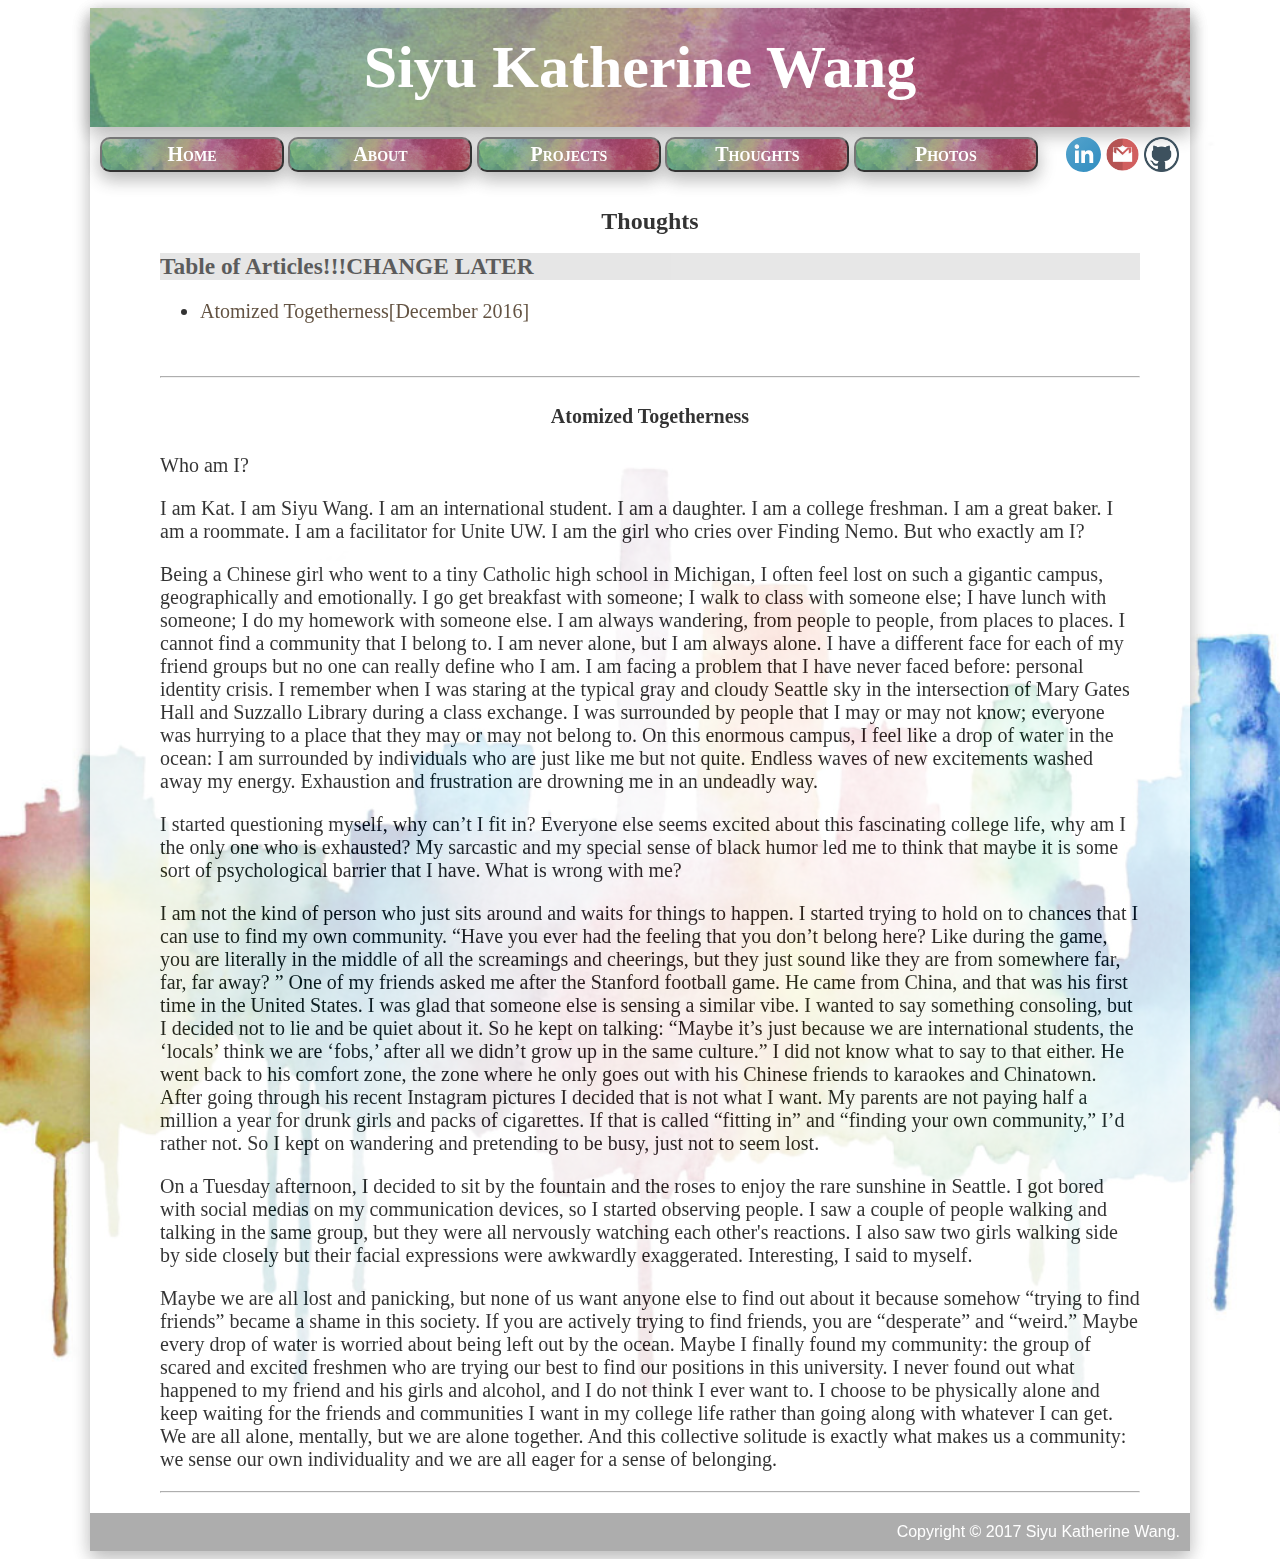
<file: src/thoughts.html>
<html>
<head>
    <title>Siyu Katherine Wang_AboutMe</title>
    <link rel="stylesheet" type="text/css" href="class"/>
</head>
<body>
<div id="container">
    <div id="header">
      <h1>Siyu Katherine Wang</h1>
  </div>


  <div id = "content">
      <div id = "nav">
          <a href = "home.html"><button class="selected"> Home </button></a>
          <a href = "about.html"><button class="selected"> About </button></a>
          <a href = "projects.html"><button class="selected"> Projects </button></a>
          <a href = "thoughts.html"><button class="selected"> Thoughts </button></a>
          <a href = "photos.html"><button class="selected"> Photos </button></a>
          <div id = links>
            <a href = "https://www.linkedin.com/in/siyu-katherine-wang-35474b119/"><class="icons"><img src = "image/linkedin-icon.svg" width = 35px></button></a>
            <a href = "https://www.linkedin.com/in/siyu-katherine-wang-35474b119/"><class="icons"><img src = "image/gmail.png" width = 35px></button></a>
            <a href = "https://www.linkedin.com/in/siyu-katherine-wang-35474b119/"><class="icons"><img src = "image/github.png" width = 35px></button></a>
          </div>

      </div>




      <div id = "main">
        <br>
        <br>
          <h2>Thoughts</h2>
          <br>
          <div id = "body">
            <h3>Table of Articles!!!CHANGE LATER</h3>
            <ul>
              <li><a href = "#Atomized Togetherness">Atomized Togetherness[December 2016]</a></li>
            </ul>
            <br>

            <hr>
            <div id = "Atomized Togetherness">
              <h4>Atomized Togetherness</h4>
              <p>Who am I?</p>
              <p>I am Kat. I am Siyu Wang. I am an international student. I am a daughter. I am a college freshman. I am a great baker. I am a roommate. I am a facilitator for Unite UW. I am the girl who cries over Finding Nemo.
              But who exactly am I?</p>
              <p>Being a Chinese girl who went to a tiny Catholic high school in Michigan, I often feel lost on such a gigantic campus, geographically and emotionally. I go get breakfast with someone; I walk to class with someone else; I have lunch with someone; I do my homework with someone else. I am always wandering, from people to people, from places to places. I cannot find a community that I belong to. I am never alone, but I am always alone. I have a different face for each of my friend groups but no one can really define who I am. I am facing a problem that I have never faced before: personal identity crisis. I remember when I  was staring at the typical gray and cloudy Seattle sky in the intersection of Mary Gates Hall and Suzzallo Library during a class exchange. I was surrounded by people that I may or may not know; everyone was hurrying to a place that they may or may not belong to.  On this enormous campus, I feel like a drop of water in the ocean: I am surrounded by individuals who are just like me but not quite. Endless waves of new excitements washed away my energy. Exhaustion and frustration are drowning me in an undeadly way.
              </p><p>I started questioning myself, why can’t I fit in? Everyone else seems excited about this fascinating college life, why am I the only one who is exhausted? My sarcastic and my special sense of black humor led me to think that maybe it is some sort of psychological barrier that I have. What is wrong with me?

              </p><p>I am not the kind of person who just sits around and waits for things to happen. I started trying to hold on to chances that I can use to find my own community. “Have you ever had the feeling that you don’t belong here? Like during the game, you are literally in the middle of  all the screamings and cheerings, but they just sound like they are from somewhere far, far, far away? ” One of my friends asked me after the Stanford football game. He came from China, and that was his first time in the United States. I was glad that someone else is sensing a similar vibe. I wanted to say something consoling, but I decided not to lie and be quiet about it. So he kept on talking: “Maybe it’s just because we are international students, the ‘locals’ think we are ‘fobs,’ after all we didn’t grow up in the same culture.” I did not know what to say to that either. He went back to his comfort zone, the zone where he only goes out with his Chinese friends to karaokes and Chinatown. After going through his recent Instagram pictures I decided that is not what I want. My parents are not paying half a million a year for drunk girls and packs of cigarettes. If that is called “fitting in” and “finding your own community,” I’d rather not. So I kept on wandering and pretending to be busy, just not to seem lost.
              </p><p>On a Tuesday afternoon, I decided to sit by the fountain and the roses to enjoy the rare sunshine in Seattle. I got bored with social medias on my communication devices, so I started observing people. I saw a couple of people walking and talking in the same group, but they were all nervously watching each other's reactions. I also saw two girls walking side by side closely but their facial expressions were awkwardly exaggerated. Interesting, I said to myself.
              </p><p>Maybe we are all lost and panicking, but none of us want anyone else to find out about it because somehow “trying to find friends” became a shame in this society. If you are actively trying to find friends, you are “desperate” and “weird.” Maybe every drop of water is worried about being left out by the ocean. Maybe I finally found my community: the group of scared and excited freshmen who are trying our best to find our positions in this university. I never found out what happened to my friend and his girls and alcohol, and I do not think I ever want to. I choose to be physically alone and keep waiting for the friends and communities I want in my college life rather than going along with whatever I can get. We are all alone, mentally, but we are alone together. And this collective solitude is exactly what makes us a community: we sense our own individuality and we are all eager for a sense of belonging. </p>
            </div>
            <hr>

          </div>

      </div>

  </div>


  <div id = "footer">
      Copyright &copy; 2017 Siyu Katherine Wang.

  </div>
</div>
</body>

</html>
</file>
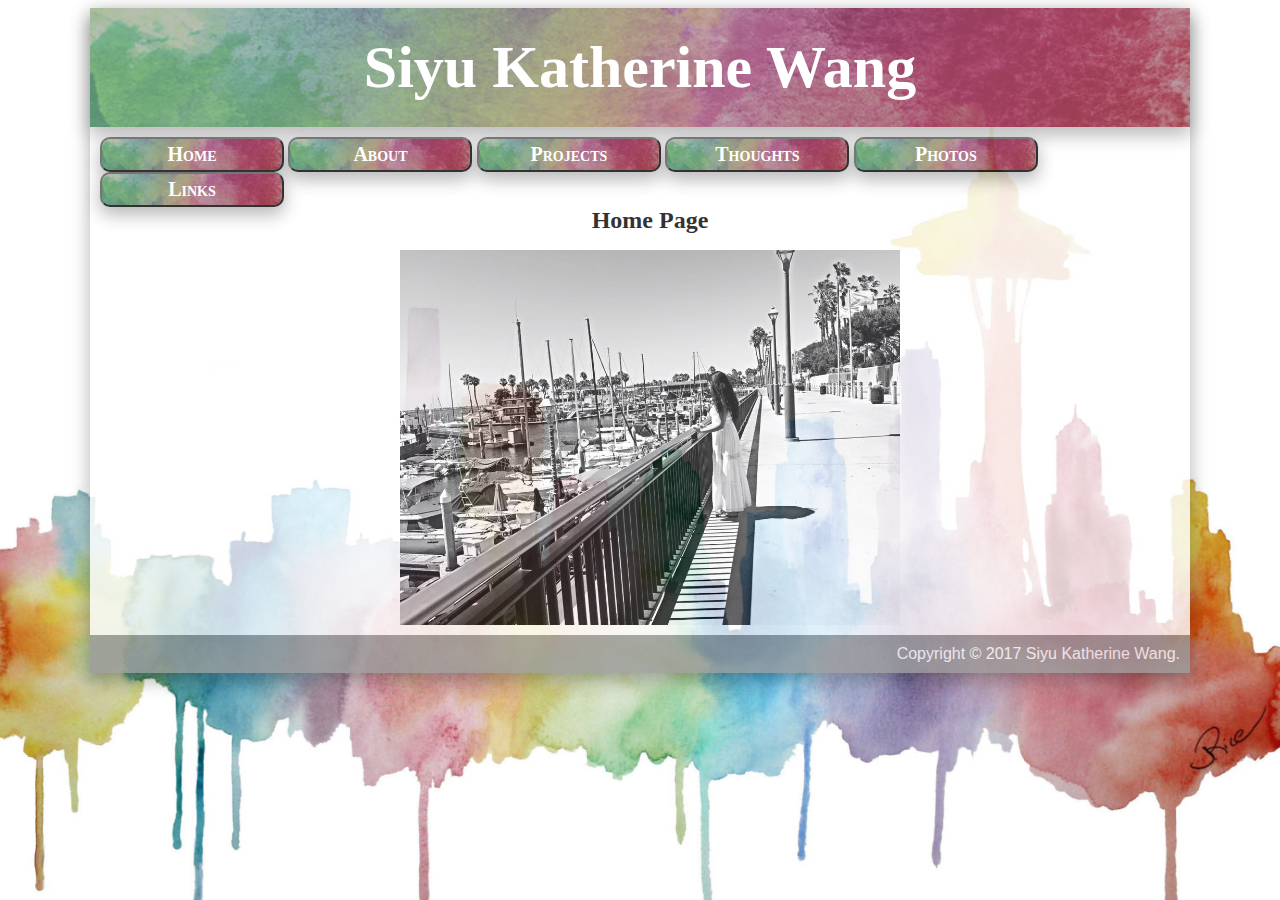
<file: src/web.html>
<html>
<head>
    <title>Siyu Katherine Wang</title>
    <link rel="stylesheet" type="text/css" href="class"/>
</head>
<body>
<div id="container">
    <div id="header">
        <h1>Siyu Katherine Wang</h1>
    </div>


    <div id="content">
        <div id="nav">
            <a href="movie2.html"><button class="selected">Home</button></a>
            <a href="movie3.html"><button class="selected">About</button></a>
            <a href="movie4.html"><button class="selected">Projects</button></a>
            <a href="movie2.html"><button class="selected">Thoughts</button></a>
            <a href="movie3.html"><button class="selected">Photos</button></a>
            <a href="movie4.html"><button class="selected">Links</button></a>
        </div>

        <div id="main">
            <h2>Home Page</h2>
            <p></p>

            <img src="seeSea.jpg" width="500px">
        </div>


    </div>


    <div id="footer">
        Copyright &copy; 2017 Siyu Katherine Wang.

    </div>
</div>
</body>

</html>
</file>
<file: style.css>
html * {
  -webkit-font-smoothing: antialiased;
  -moz-osx-font-smoothing: grayscale;
}

*, *:after, *:before {
  -webkit-box-sizing: border-box;
  -moz-box-sizing: border-box;
  box-sizing: border-box;
}

body {
  font-size: 100%;
  font-family: "Ubuntu", sans-serif;
  color: #3ca392;
  background-color: white;
}

body, html {
  height: 100%;
}

a {
  color: #22665c;
  text-decoration: none;
}

img {
  max-width: 100%;
}

/* --------------------------------
Modules - reusable parts of our design
-------------------------------- */
.cd-img-replace {
  /* replace text with a background-image */
  display: inline-block;
  overflow: hidden;
  text-indent: 100%;
  white-space: nowrap;
}

/* --------------------------------
Main components
-------------------------------- */
.cd-section {
  min-height: 100%;
  position: relative;
  align-items: center;
}
.cd-section:nth-of-type(odd) {
  background-color: #ede6e6;
}
.cd-section:nth-of-type(odd) p {
  color: 	#22665c;
}
.cd-section:nth-of-type(even) {
  background-color: #f4efef;
}
.cd-section:nth-of-type(even) p {
  color: 	#22665c;
}
#resume {
  margin-left: 80px;
  padding-top: 30px;
}
#section0 {
  padding-top: 20%;
  padding-left: 30%;
  text-align: left;
  color: #22665c;
}
.cd-section h1, .cd-section p {
  position: relative;
  left: 50%;
  top: 50%;
  bottom: 50%;
  right: auto;
  -webkit-transform: translateX(-50%) translateY(-50%);
  -moz-transform: translateX(-50%) translateY(-50%);
  -ms-transform: translateX(-50%) translateY(-50%);
  -o-transform: translateX(-50%) translateY(-50%);
  transform: translateX(-50%) translateY(-50%);
  width: 90%;
  max-width: 768px;
}
.cd-section h1 {
  color: #22665c;
  font-weight: 400;
  text-transform: none;
  font-size: 20px;
  font-size: 1.25rem;
  position: absolute;
  padding-left: 5%;
}
.cd-section p {
  line-height: 1.6;
}
@media only screen and (min-width: 768px) {
  .cd-section h1 {
    font-size: 30px;
    font-size: 1.875rem;
  }
  .cd-section p {
    font-size: 20px;
    font-size: 1.25rem;
    line-height: 2;
  }
}

.cd-scroll-down {
  position: absolute;
  left: 50%;
  right: auto;
  -webkit-transform: translateX(-50%);
  -moz-transform: translateX(-50%);
  -ms-transform: translateX(-50%);
  -o-transform: translateX(-50%);
  transform: translateX(-50%);
  bottom: 20px;
  width: 38px;
  height: 44px;
  background: url("../img/cd-arrow-bottom.svg") no-repeat center center;
}

/* No Touch devices */
.cd-nav-trigger {
  display: none;
}

.no-touch #cd-vertical-nav {
  position: fixed;
  right: 40px;
  top: 50%;
  bottom: auto;
  -webkit-transform: translateY(-50%);
  -moz-transform: translateY(-50%);
  -ms-transform: translateY(-50%);
  -o-transform: translateY(-50%);
  transform: translateY(-50%);
  z-index: 1;
}
.no-touch #cd-vertical-nav li {
  text-align: right;
}
.no-touch #cd-vertical-nav a {
  display: inline-block;
  /* prevent weird movements on hover when you use a CSS3 transformation - webkit browsers */
  -webkit-backface-visibility: hidden;
  backface-visibility: hidden;
}
.no-touch #cd-vertical-nav a:after {
  content: "";
  display: table;
  clear: both;
}
.no-touch #cd-vertical-nav a span {
  float: right;
  display: inline-block;
  -webkit-transform: scale(0.6);
  -moz-transform: scale(0.6);
  -ms-transform: scale(0.6);
  -o-transform: scale(0.6);
  transform: scale(0.6);
}
.no-touch #cd-vertical-nav a:hover span {
  -webkit-transform: scale(1);
  -moz-transform: scale(1);
  -ms-transform: scale(1);
  -o-transform: scale(1);
  transform: scale(1);
}
.no-touch #cd-vertical-nav a:hover .cd-label {
  opacity: 1;
}
.no-touch #cd-vertical-nav a.is-selected .cd-dot {
  background-color: #22665c;
}
.no-touch #cd-vertical-nav .cd-dot {
  position: relative;
  /* we set a top value in order to align the dot with the label. If you change label's font, you may need to change this top value*/
  top: 8px;
  height: 12px;
  width: 12px;
  border-radius: 50%;
  background-color: #f99d6a;
  -webkit-transition: -webkit-transform 0.2s, background-color 0.5s;
  -moz-transition: -moz-transform 0.2s, background-color 0.5s;
  transition: transform 0.2s, background-color 0.5s;
  -webkit-transform-origin: 50% 50%;
  -moz-transform-origin: 50% 50%;
  -ms-transform-origin: 50% 50%;
  -o-transform-origin: 50% 50%;
  transform-origin: 50% 50%;
}
.no-touch #cd-vertical-nav .cd-label {
  position: relative;
  margin-right: 10px;
  padding: .4em .5em;
  color: #22665c;
  font-size: 14px;
  font-size: 0.875rem;
  -webkit-transition: -webkit-transform 0.2s, opacity 0.2s;
  -moz-transition: -moz-transform 0.2s, opacity 0.2s;
  transition: transform 0.2s, opacity 0.2s;
  opacity: 0;
  -webkit-transform-origin: 100% 50%;
  -moz-transform-origin: 100% 50%;
  -ms-transform-origin: 100% 50%;
  -o-transform-origin: 100% 50%;
  transform-origin: 100% 50%;
}

/* Touch devices */
.touch .cd-nav-trigger {
  display: block;
  z-index: 2;
  position: fixed;
  bottom: 30px;
  right: 5%;
  height: 44px;
  width: 44px;
  border-radius: 0.25em;
  background: rgba(255, 255, 255, 0.9);
}
.touch .cd-nav-trigger span {
  position: absolute;
  height: 4px;
  width: 4px;
  background-color: #3ca392;
  border-radius: 50%;
  left: 50%;
  top: 50%;
  bottom: auto;
  right: auto;
  -webkit-transform: translateX(-50%) translateY(-50%);
  -moz-transform: translateX(-50%) translateY(-50%);
  -ms-transform: translateX(-50%) translateY(-50%);
  -o-transform: translateX(-50%) translateY(-50%);
  transform: translateX(-50%) translateY(-50%);
}
.touch .cd-nav-trigger span::before, .touch .cd-nav-trigger span::after {
  content: '';
  height: 100%;
  width: 100%;
  position: absolute;
  left: 0;
  background-color: inherit;
  border-radius: inherit;
}
.touch .cd-nav-trigger span::before {
  top: -9px;
}
.touch .cd-nav-trigger span::after {
  bottom: -9px;
}

.touch #cd-vertical-nav {
  position: fixed;
  z-index: 1;
  right: 5%;
  bottom: 30px;
  width: 90%;
  max-width: 400px;
  max-height: 90%;
  overflow-y: scroll;
  -webkit-overflow-scrolling: touch;
  -webkit-transform-origin: right bottom;
  -moz-transform-origin: right bottom;
  -ms-transform-origin: right bottom;
  -o-transform-origin: right bottom;
  transform-origin: right bottom;
  -webkit-transform: scale(0);
  -moz-transform: scale(0);
  -ms-transform: scale(0);
  -o-transform: scale(0);
  transform: scale(0);
  -webkit-transition-property: -webkit-transform;
  -moz-transition-property: -moz-transform;
  transition-property: transform;
  -webkit-transition-duration: 0.2s;
  -moz-transition-duration: 0.2s;
  transition-duration: 0.2s;
  border-radius: 0.25em;
  background-color: rgba(255, 255, 255, 0.9);
}
.touch #cd-vertical-nav a {
  display: block;
  padding: 1em;
  border-bottom: 1px solid rgba(62, 57, 71, 0.1);
}
.touch #cd-vertical-nav a span:first-child {
  display: none;
}
.touch #cd-vertical-nav a.is-selected span:last-child {
  color: #d88683;
}
.touch #cd-vertical-nav.open {
  -webkit-transform: scale(1);
  -moz-transform: scale(1);
  -ms-transform: scale(1);
  -o-transform: scale(1);
  transform: scale(1);
}
.touch #cd-vertical-nav.open + .cd-nav-trigger {
  background-color: transparent;
}
.touch #cd-vertical-nav.open + .cd-nav-trigger span {
  background-color: rgba(62, 57, 71, 0);
}
.touch #cd-vertical-nav.open + .cd-nav-trigger span::before, .touch #cd-vertical-nav.open + .cd-nav-trigger span::after {
  background-color: #3ca392;
  height: 3px;
  width: 20px;
  border-radius: 0;
  left: -8px;
}
.touch #cd-vertical-nav.open + .cd-nav-trigger span::before {
  -webkit-transform: rotate(45deg);
  -moz-transform: rotate(45deg);
  -ms-transform: rotate(45deg);
  -o-transform: rotate(45deg);
  transform: rotate(45deg);
  top: 1px;
}
.touch #cd-vertical-nav.open + .cd-nav-trigger span::after {
  -webkit-transform: rotate(135deg);
  -moz-transform: rotate(135deg);
  -ms-transform: rotate(135deg);
  -o-transform: rotate(135deg);
  transform: rotate(135deg);
  bottom: 0;
}
.touch #cd-vertical-nav li:last-child a {
  border-bottom: none;
}

@media only screen and (min-width: 768px) {
  .touch .cd-nav-trigger, .touch #cd-vertical-nav {
    bottom: 40px;
  }
}
* {box-sizing: border-box}
body {font-family: Verdana, sans-serif; margin:0}
.mySlides {display: none}
img {vertical-align: middle;}

/* Slideshow container */
.slideshow-container {
  padding-top: 5%;
  max-width:600px;
  position: relative;
  margin: auto;
}

/* Next & previous buttons */
.prev, .next {
  cursor: pointer;
  position: absolute;
  top: 50%;
  width: auto;
  padding: 16px;
  margin-top: -22px;
  color: #22665c;
  font-weight: bold;
  font-size: 22px;
  transition: 0.6s ease;
  border-radius: 0 3px 3px 0;
  user-select: none;
}

/* Position the "next button" to the right */
.next {
  right: 0;
  border-radius: 3px 0 0 3px;
}

/* On hover, add a black background color with a little bit see-through */
.prev:hover, .next:hover {
  background-color: white;
}

/* Caption text */
.text {
  color: #f2f2f2;
  font-size: 15px;
  padding: 8px 12px;
  position: absolute;
  bottom: 8px;
  width: 100%;
  text-align: center;
}

/* Number text (1/3 etc) */
.numbertext {
  color: #f2f2f2;
  font-size: 12px;
  padding: 8px 12px;
  position: absolute;
  top: 0;
}

/* The dots/bullets/indicators */
.dot {
  cursor: pointer;
  height: 8px;
  width: 8px;
  margin: 0 2px;
  background-color: #d88683;
  border-radius: 50%;
  display: inline-block;
  transition: background-color 0.6s ease;
}

.active, .dot:hover {
  background-color: #22665c;
}

/* Fading animation */
.fade {
  -webkit-animation-name: fade;
  -webkit-animation-duration: 1.5s;
  animation-name: fade;
  animation-duration: 1.5s;
}

@-webkit-keyframes fade {
  from {opacity: .4}
  to {opacity: 1}
}

@keyframes fade {
  from {opacity: .4}
  to {opacity: 1}
}

/* On smaller screens, decrease text size */
@media only screen and (max-width: 300px) {
  .prev, .next,.text {font-size: 11px}
}
</file>
<file: class.css>
body {
  background-image: url("image/bg2.jpg");
  background-size: cover;
  ba
  background-repeat: no-repeat;
  font-family:Helvetica, Arial, sans-serif;
}

a {
  text-decoration:none;
  color:3D2914;
}

#searchtext span{
    background-color:#FF9;
    color:#555;
}

.tooltip {
    position: relative;
    display: inline-block;
    border-bottom: 1px dotted black;
}

.tooltip .tooltiptext {
    visibility: hidden;
    width: 120px;
    background-color: black;
    color: #fff;
    text-align: center;
    border-radius: 6px;
    padding: 5px 0;

    /* Position the tooltip */
    position: absolute;
    z-index: 1;
}

.tooltip:hover .tooltiptext {
    visibility: visible;
}

#container {
  background-color:FFFFFF;
  opacity: 0.8;
  width:1100px;
  margin-left:auto;
  margin-right:auto;
  box-shadow: 0 8px 16px 0 rgba(0,0,0,0.2), 0 6px 20px 0 rgba(0,0,0,0.19);
}

#containerPhoto {
  background-color:FFFFFF;
  width:1100px;
  margin-left:auto;
  margin-right:auto;
  box-shadow: 0 8px 16px 0 rgba(0,0,0,0.2), 0 6px 20px 0 rgba(0,0,0,0.19);

}

#header {
  background-image: url("image/header.jpg");
  background-size: cover;
  background-repeat: no-repeat;
  font-family: fantasy;
  font-size: 30px;
  font-weight: 900;
  font-stretch: expanded;
  color:white;
  text-align:center;
  padding:25px;
  box-shadow: 0 8px 16px 0 rgba(0,0,0,0.2), 0 6px 20px 0 rgba(0,0,0,0.19)
}

#content {
  padding:10px;
}

#nav {
  width:1100px;
  float:top;
  align-items: center;
}

#main {
  width:1100px;
  font-family: fantasy;
  text-align: center;
  align-items: center;
}

#body {
  width:980px;
  font-size: 20px;
  font-family: fantasy;
  text-align: left;
  float: top;
  margin-left:auto;
  margin-right:auto;
}

#bodyPhoto {
  width:980px;
  font-size: 18px;
  font-family: fantasy;
  text-align: center;
  float: top;
  margin-left:auto;
  margin-right:auto;
}

#body h3 {
  background-color: d9d9d9;
  opacity: 0.8;
  font_variant: small-caps;
}

#body h4 {
  font_variant: small-caps;
  text-align: center;

}

#poem {
  width: 350px;
  text-align: left;
}

#footer {
  clear: both;
  padding:10px;
  background-color:#999999;
  color:white;
  text-align:right;
}

#nav .selected {
  font-weight:bold;
}

#nav ul {
  list-style-type:none;
  padding:0;
}

h1,h2,h3 {
  margin:0;
}

#icons {
  width: 35px;
  height: 35px;
}

#links {
  width: 155px;
  height: 35px;
  float: right;
  text-align: center;
}

button {
  background-image: url("image/header.jpg");
  background-size: cover;
  background-repeat: no-repeat;
  color: FFFFFF;
  font-size: 20px;
  font-variant: small-caps;
  font-weight: bold;
  font-family: fantasy;
  width: 184px;
  height: 35px;
  border-radius: 10px;
  box-shadow: 0 8px 16px 0 rgba(0,0,0,0.2), 0 6px 20px 0 rgba(0,0,0,0.19)
}
</file>
